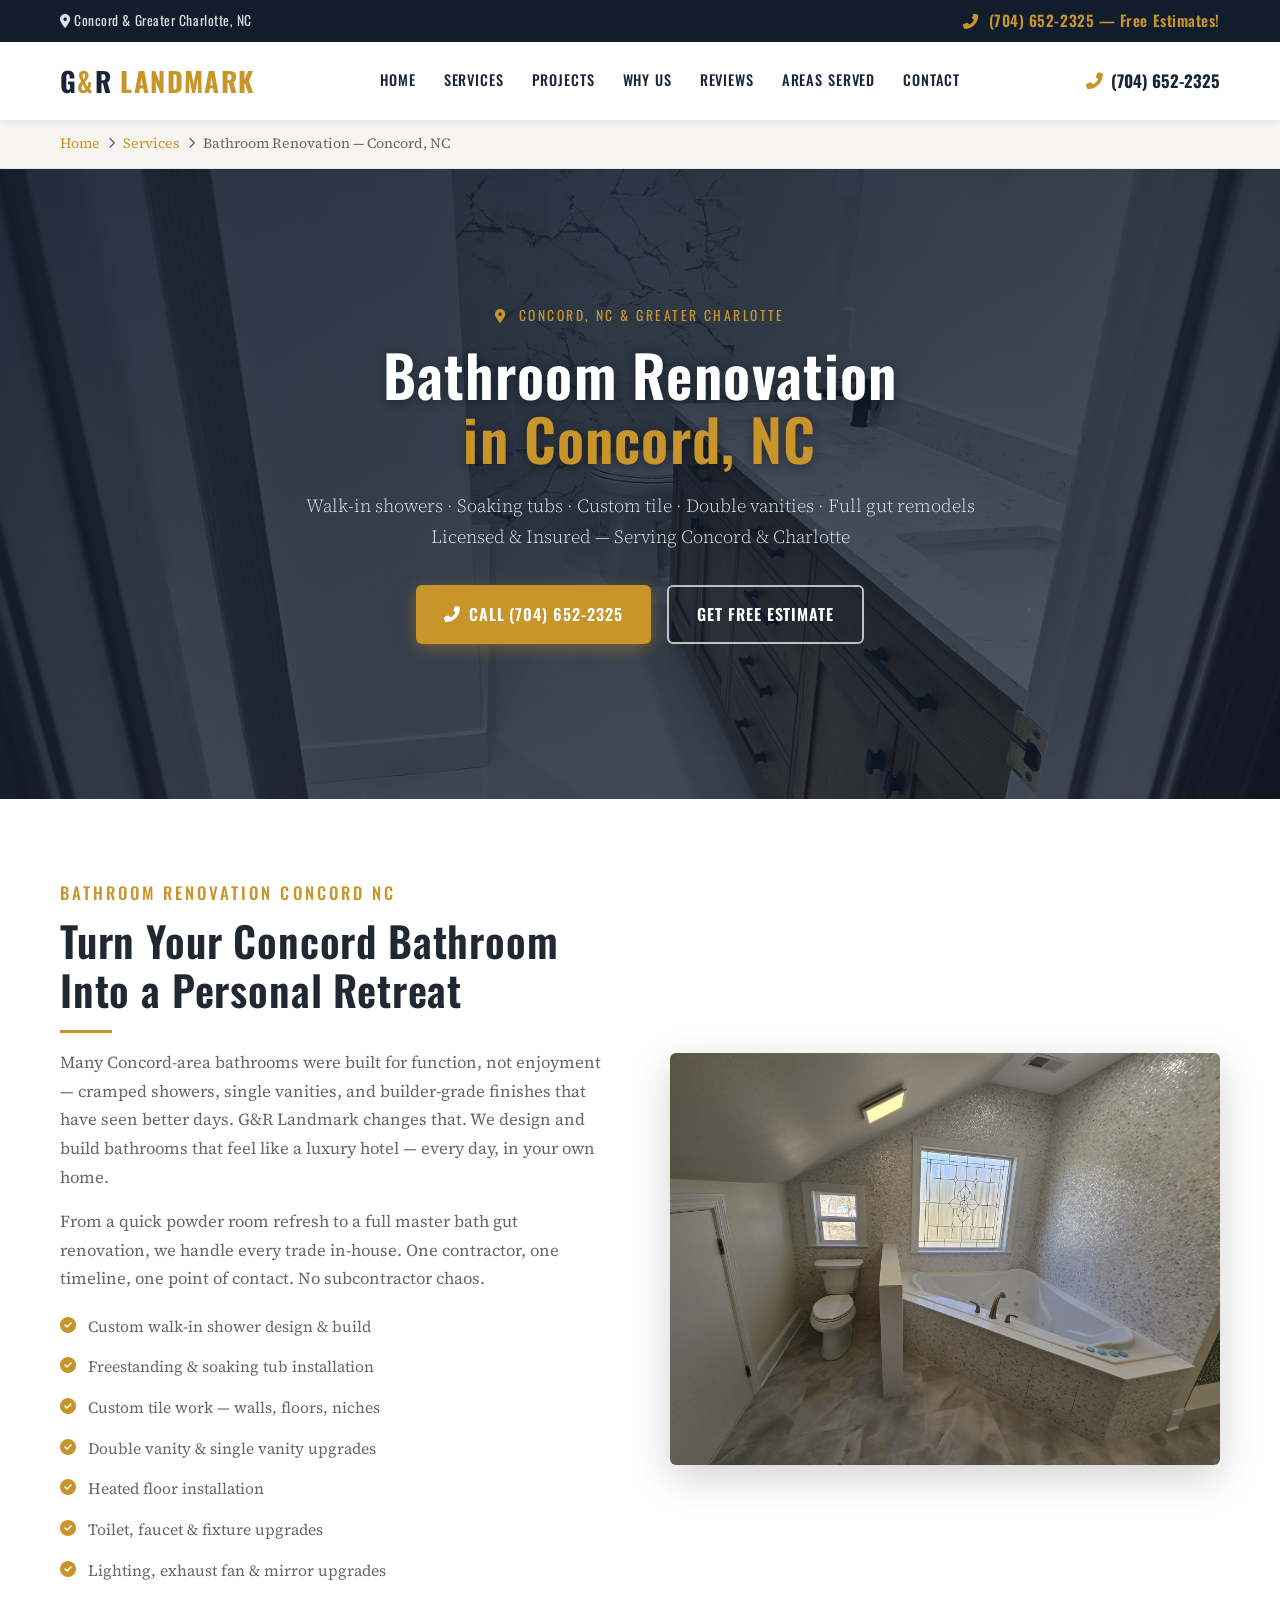
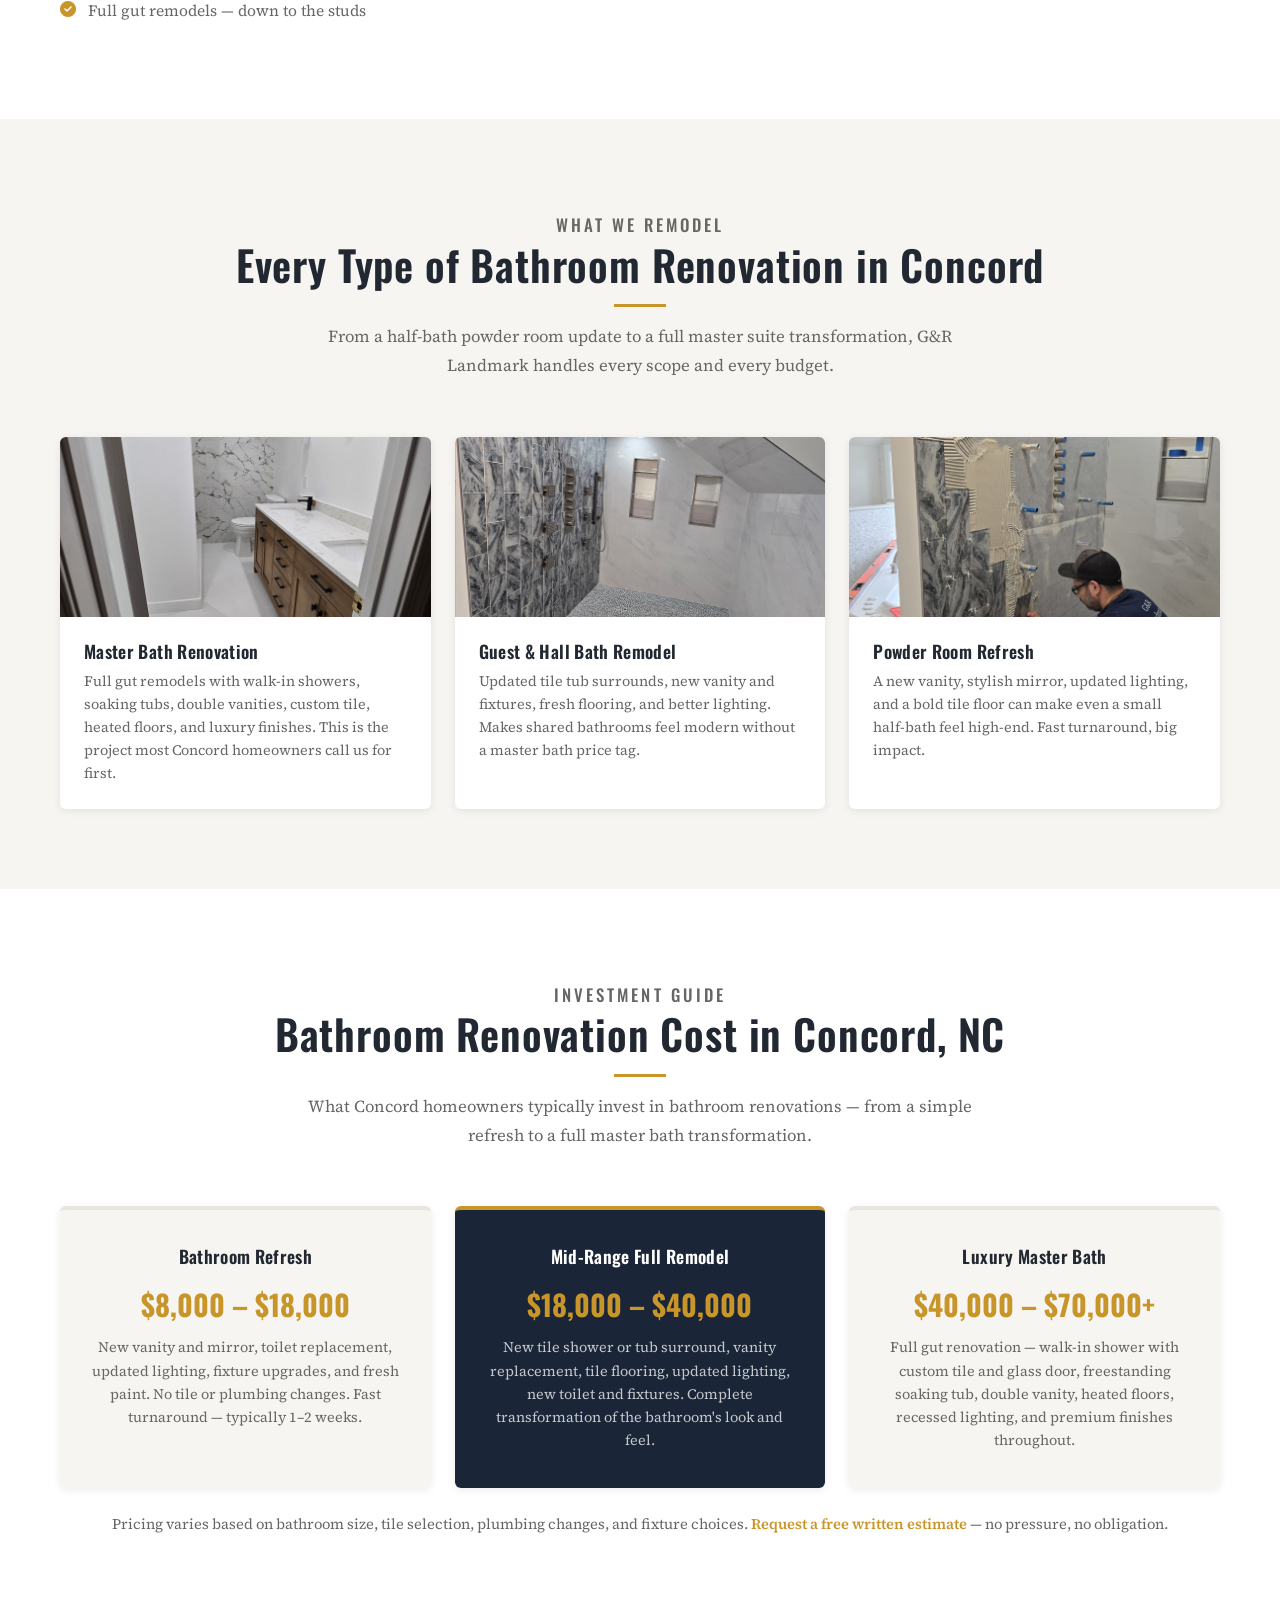
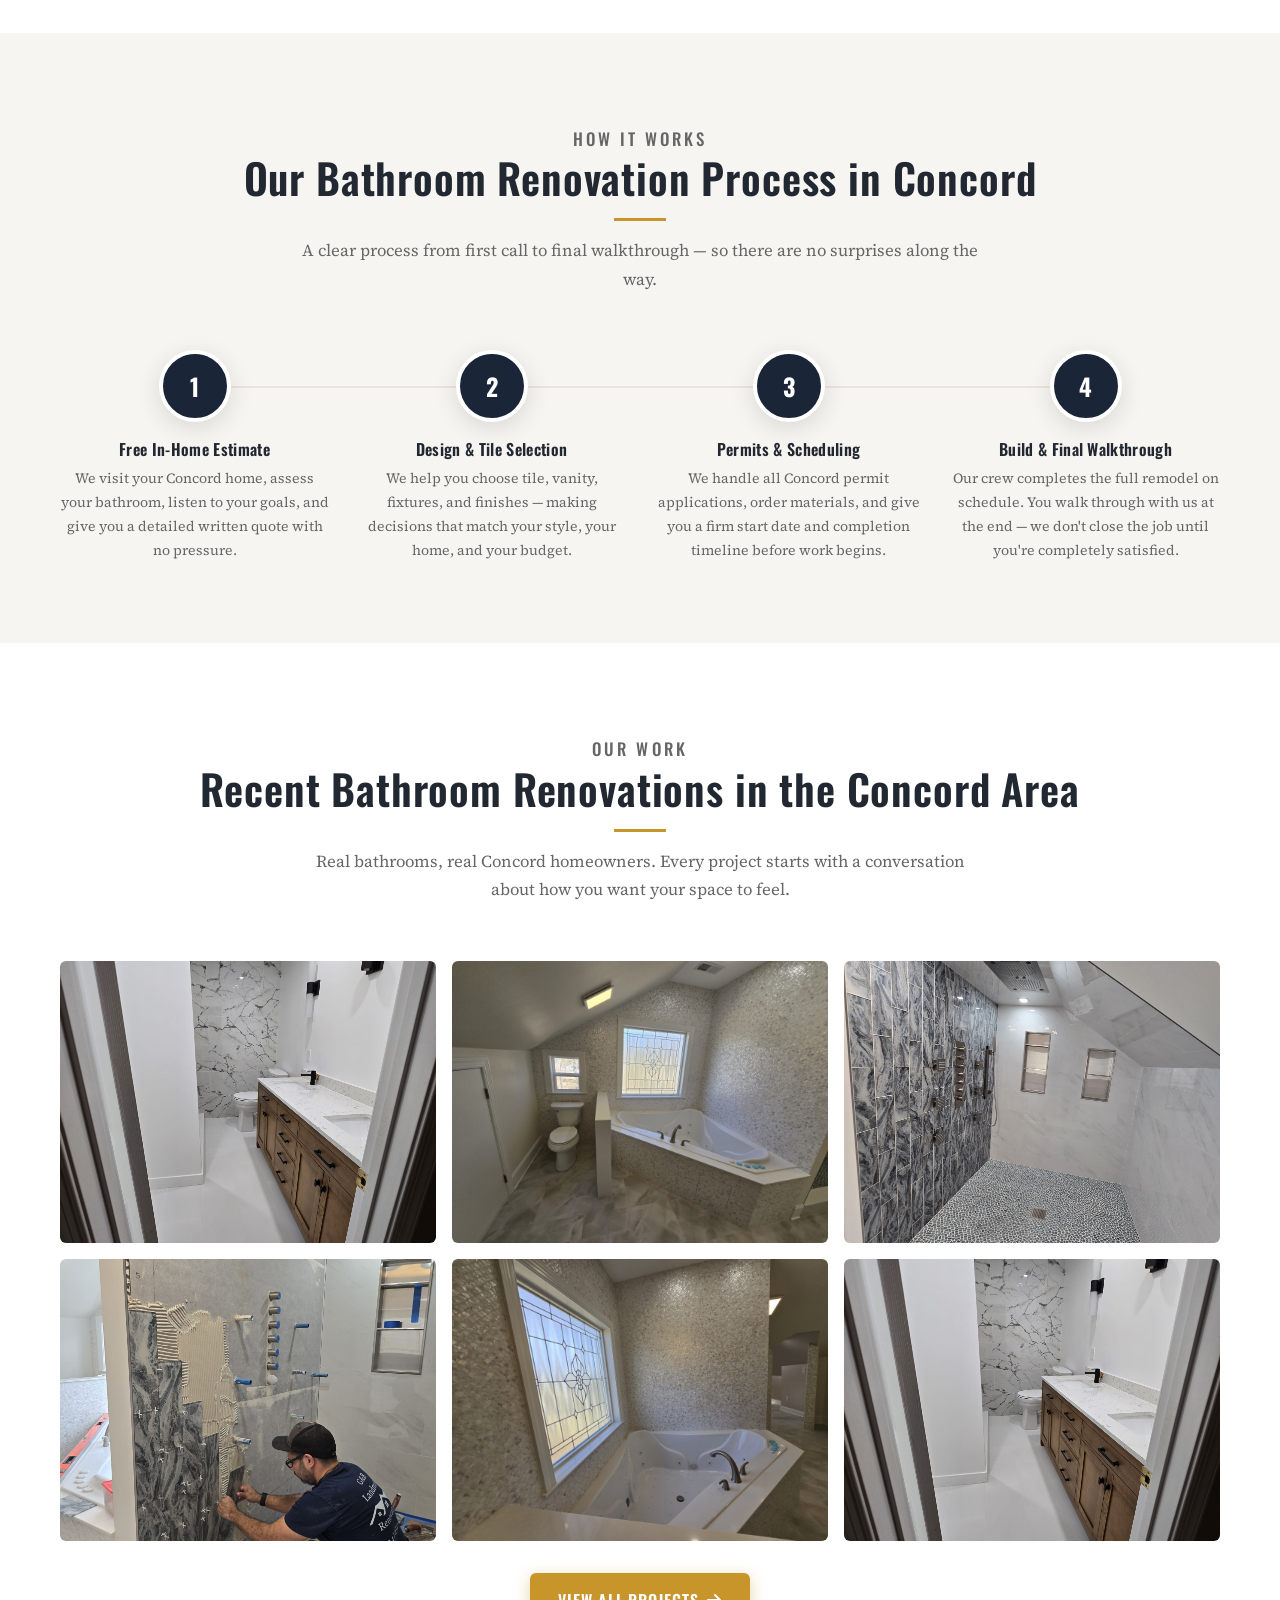
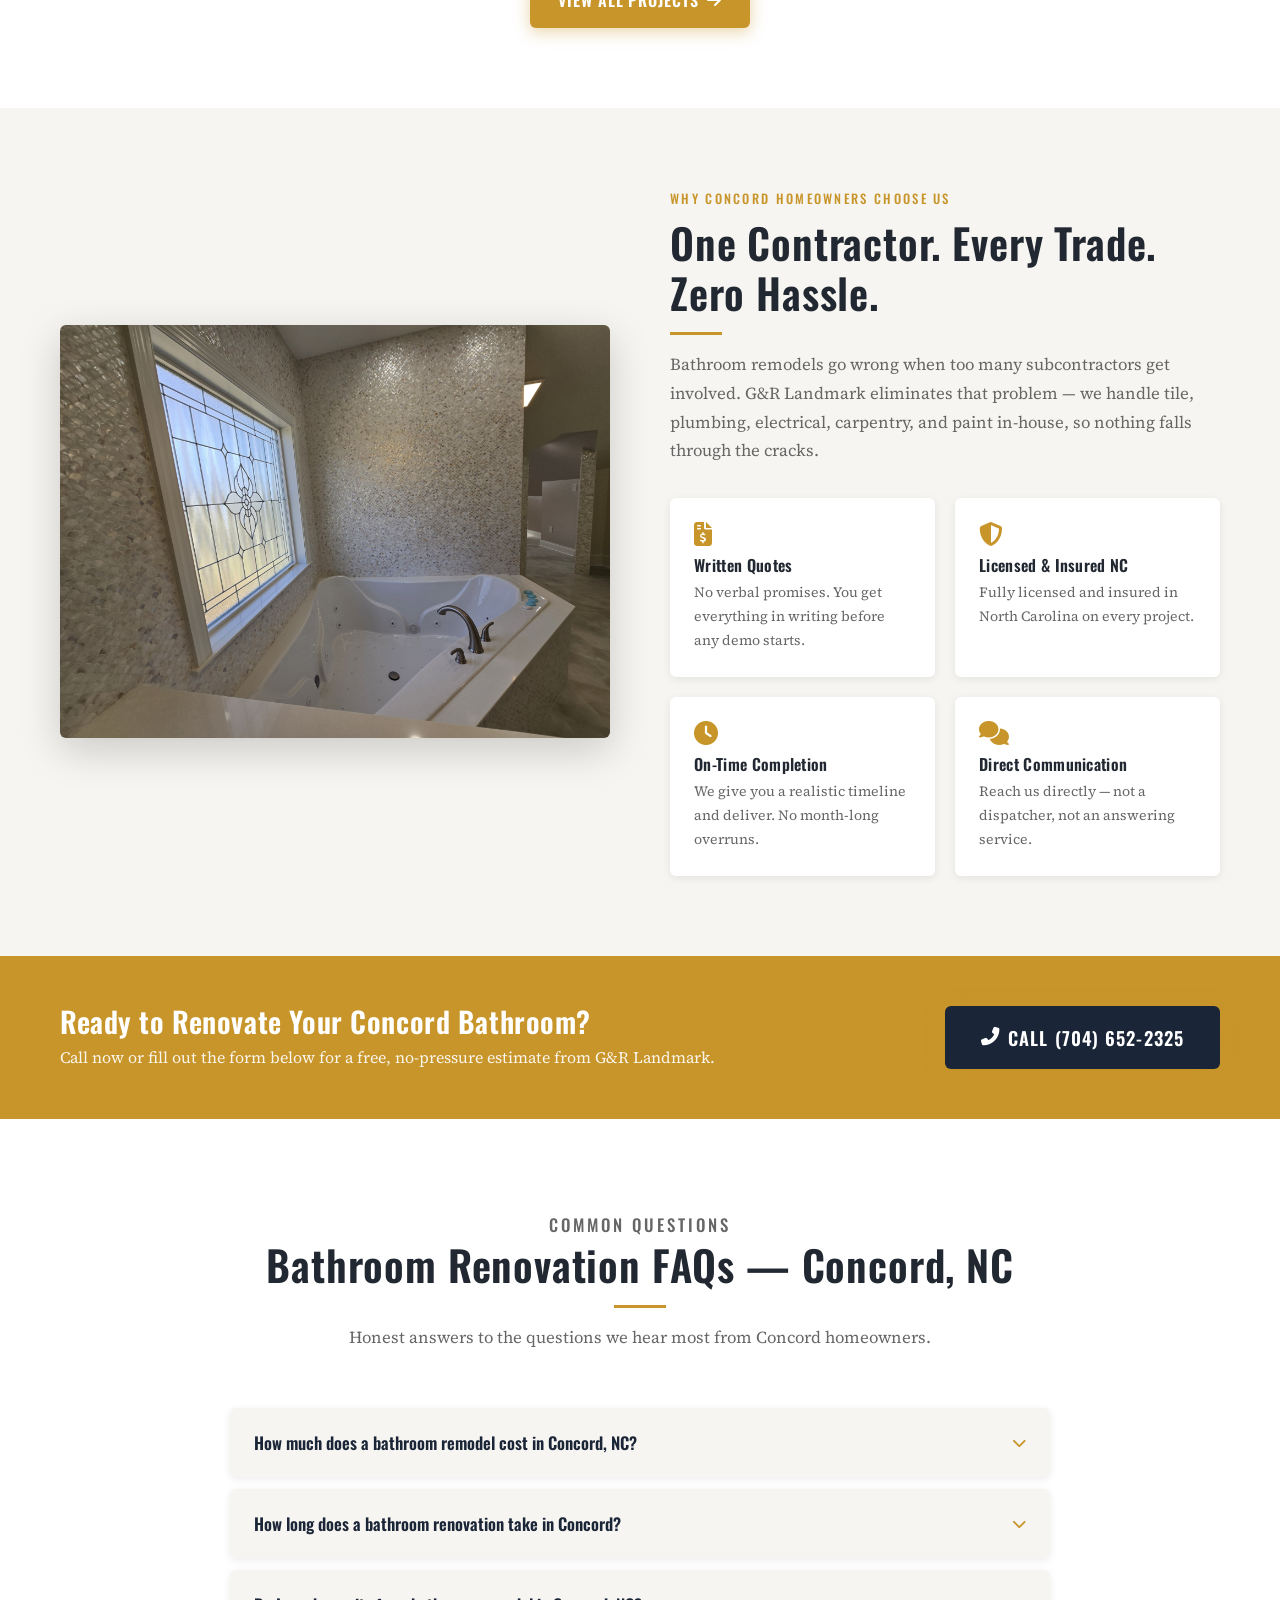
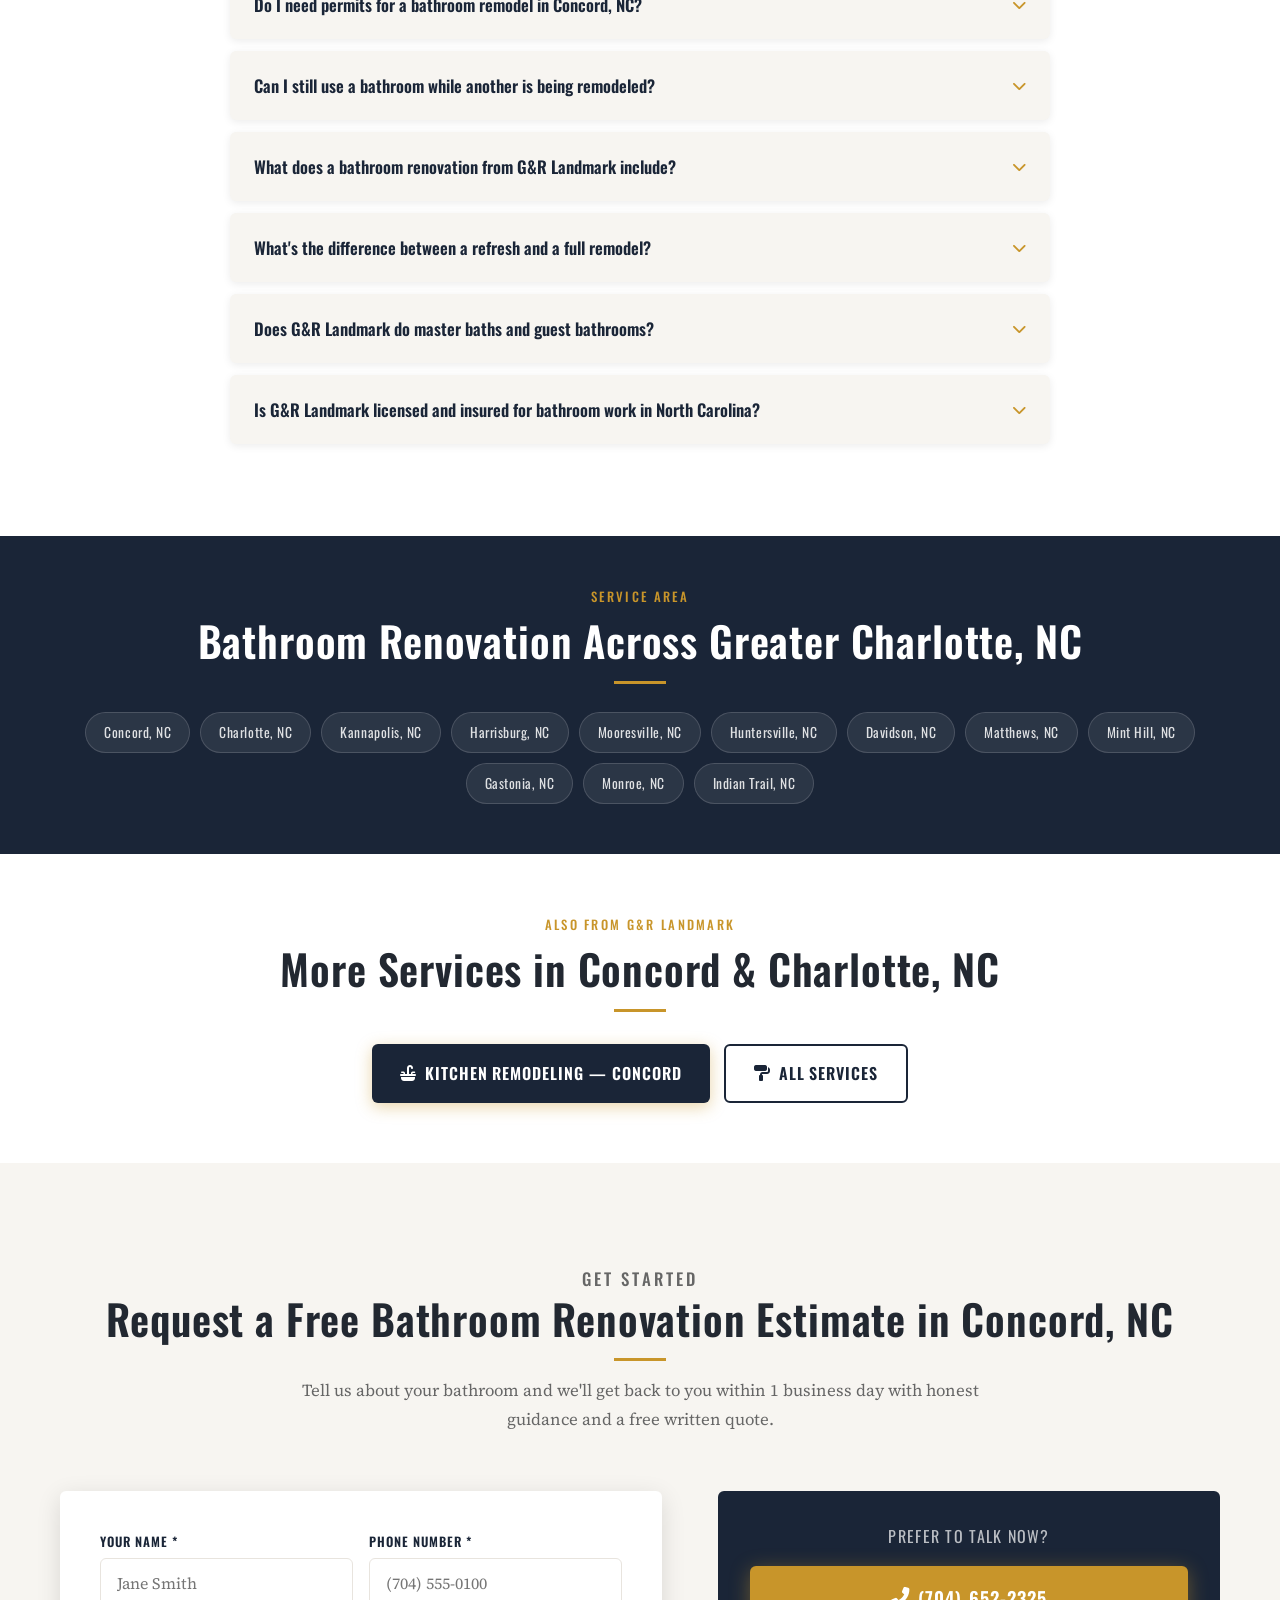
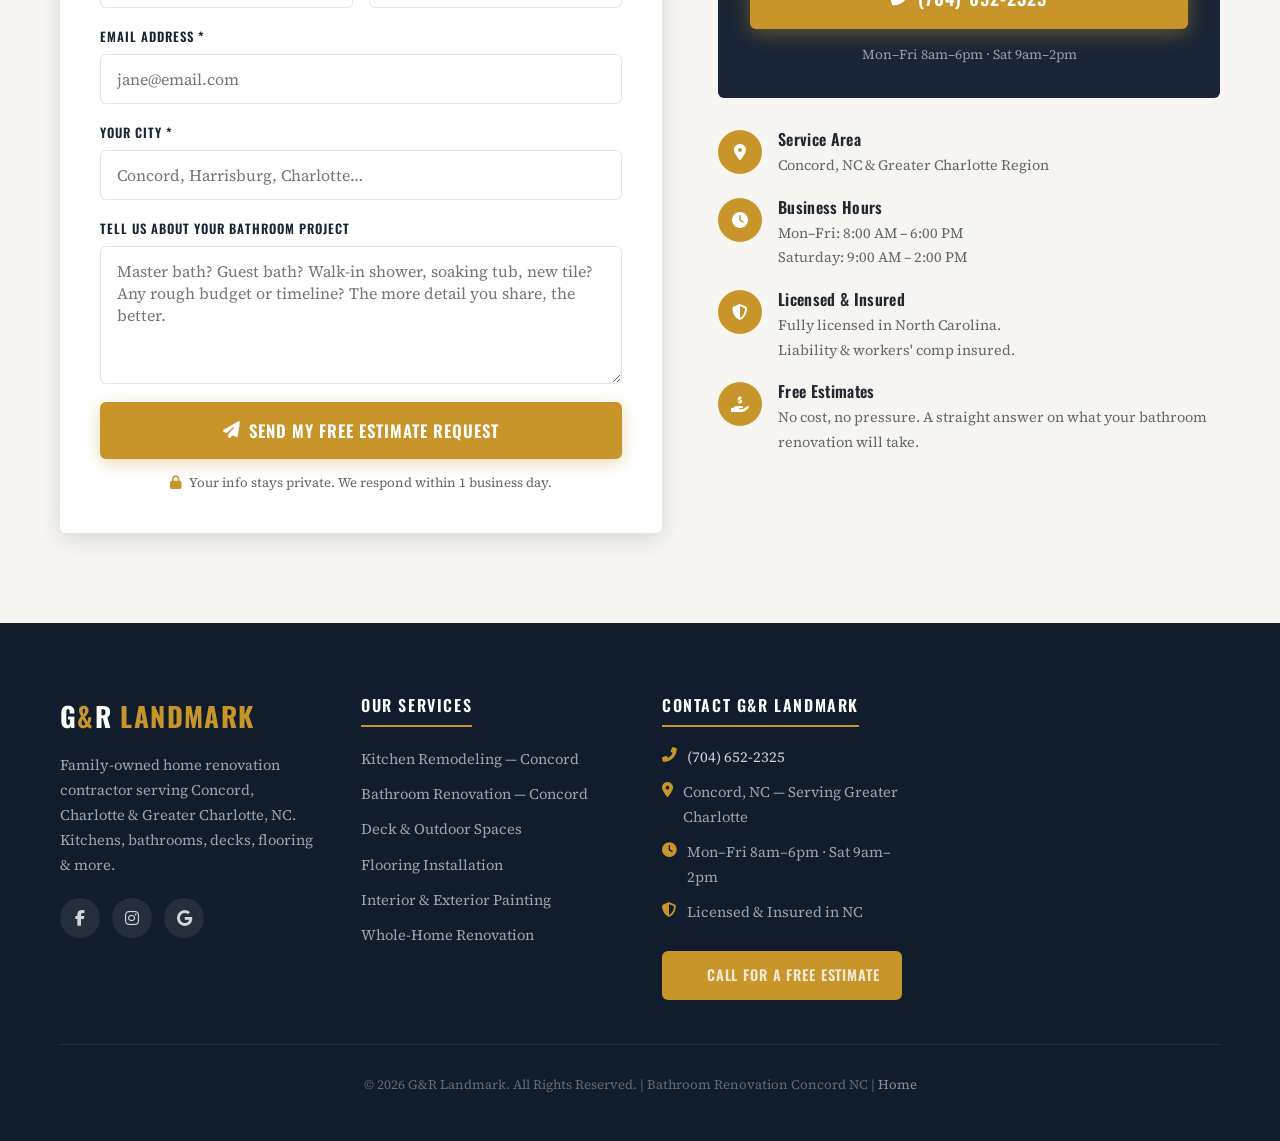
<file: bathroom-renovation-concord-nc.html>
<!DOCTYPE html>
<html lang="en">
<head>
    <meta charset="UTF-8">
    <meta name="viewport" content="width=device-width, initial-scale=1.0">

    <title>Bathroom Renovation Concord NC | Custom Bathrooms – G&R Landmark</title>
    <meta name="description" content="G&R Landmark specializes in bathroom renovation in Concord, NC. Walk-in showers, soaking tubs, custom tile, double vanities & full gut remodels. Licensed & insured. Free estimates — call (704) 652-2325.">
    <meta name="keywords" content="bathroom renovation Concord NC, bathroom remodel Concord NC, bathroom contractor Concord NC, walk-in shower Concord NC, custom tile bathroom Concord, vanity installation Concord NC, bathroom gut remodel Concord">
    <meta name="author" content="G&R Landmark">
    <meta name="robots" content="index, follow">
    <meta name="geo.region" content="US-NC">
    <meta name="geo.placename" content="Concord, NC">

    <meta property="og:title" content="Bathroom Renovation Concord NC | G&R Landmark">
    <meta property="og:description" content="Custom bathroom remodels in Concord, NC. Walk-in showers, tile, vanities & full gut remodels. Licensed & insured. Free estimates.">
    <meta property="og:type" content="website">
    <meta property="og:url" content="https://gr-landmark.com/bathroom-renovation-concord-nc">
    <link rel="canonical" href="https://gr-landmark.com/bathroom-renovation-concord-nc">

    <!-- FAQ + Local Business Structured Data -->
    <script type="application/ld+json">
    {
        "@context": "https://schema.org",
        "@type": "FAQPage",
        "mainEntity": [
            {
                "@type": "Question",
                "name": "How much does a bathroom remodel cost in Concord, NC?",
                "acceptedAnswer": {
                    "@type": "Answer",
                    "text": "Bathroom remodeling in Concord, NC typically ranges from $8,000–$18,000 for a minor refresh (new vanity, toilet, fixtures, paint), $18,000–$40,000 for a mid-range remodel (new tile shower, vanity, flooring, lighting), and $40,000–$70,000+ for a full master bath renovation with a walk-in shower, soaking tub, and custom tile work. G&R Landmark provides free, detailed written estimates."
                }
            },
            {
                "@type": "Question",
                "name": "How long does a bathroom renovation take in Concord, NC?",
                "acceptedAnswer": {
                    "@type": "Answer",
                    "text": "Most bathroom renovations in Concord take 2–4 weeks for a standard remodel and 4–7 weeks for a full master bath gut renovation. Timeline depends on the size of the bathroom, complexity of the tile work, and whether plumbing or layout changes are involved. G&R Landmark provides a firm schedule before work begins."
                }
            },
            {
                "@type": "Question",
                "name": "Do I need permits for a bathroom remodel in Concord, NC?",
                "acceptedAnswer": {
                    "@type": "Answer",
                    "text": "Permits are required in Concord for bathroom work that involves moving plumbing, adding electrical circuits, or structural changes. Cosmetic work like replacing a vanity or retiling a shower typically doesn't require permits. G&R Landmark handles all permit applications as part of our service."
                }
            },
            {
                "@type": "Question",
                "name": "Can I use another bathroom while one is being remodeled?",
                "acceptedAnswer": {
                    "@type": "Answer",
                    "text": "Yes. If you have more than one bathroom, we schedule work so another bathroom stays accessible throughout the renovation. For single-bathroom homes, we work efficiently to minimize the duration of downtime, and discuss scheduling options with you before starting."
                }
            },
            {
                "@type": "Question",
                "name": "What does a bathroom remodel from G&R Landmark include?",
                "acceptedAnswer": {
                    "@type": "Answer",
                    "text": "A full bathroom remodel from G&R Landmark can include tile shower or tub surround installation, custom walk-in shower build, soaking tub installation, vanity and mirror replacement, toilet upgrade, tile flooring, new lighting and exhaust fan, plumbing fixture upgrades, and fresh paint. We handle every trade — no subcontractor juggling required."
                }
            },
            {
                "@type": "Question",
                "name": "What's the difference between a bathroom refresh and a full remodel?",
                "acceptedAnswer": {
                    "@type": "Answer",
                    "text": "A bathroom refresh updates cosmetic elements — new vanity, toilet, fixtures, paint, and mirror — without touching tile or plumbing. A full remodel goes deeper: new tile, shower rebuild, flooring replacement, and often plumbing fixture relocation. G&R Landmark can do either, and we'll help you decide what makes sense for your home and budget during the free estimate."
                }
            },
            {
                "@type": "Question",
                "name": "Is G&R Landmark licensed and insured for bathroom work in North Carolina?",
                "acceptedAnswer": {
                    "@type": "Answer",
                    "text": "Yes. G&R Landmark is fully licensed and insured in North Carolina, carrying general liability and workers' compensation insurance on every bathroom renovation in Concord and the greater Charlotte area."
                }
            },
            {
                "@type": "Question",
                "name": "Does G&R Landmark do both master bathrooms and guest bathrooms?",
                "acceptedAnswer": {
                    "@type": "Answer",
                    "text": "Yes. We remodel master baths, guest baths, hall baths, and powder rooms. Whether it's a small half-bath update or a full master suite renovation with a walk-in shower and freestanding soaking tub, G&R Landmark handles projects of every size."
                }
            }
        ]
    }
    </script>
    <script type="application/ld+json">
    {
        "@context": "https://schema.org",
        "@type": "Service",
        "name": "Bathroom Renovation Concord NC",
        "provider": {
            "@type": "HomeAndConstructionBusiness",
            "name": "G&R Landmark",
            "telephone": "+17046522325",
            "url": "https://gr-landmark.com",
            "address": {
                "@type": "PostalAddress",
                "addressLocality": "Concord",
                "addressRegion": "NC",
                "addressCountry": "US"
            }
        },
        "areaServed": {"@type": "City", "name": "Concord", "addressRegion": "NC"},
        "description": "Custom bathroom renovation in Concord NC including walk-in showers, soaking tubs, custom tile, vanities, and full gut remodels.",
        "url": "https://gr-landmark.com/bathroom-renovation-concord-nc"
    }
    </script>

    <link rel="icon" type="image/x-icon" href="favicon.ico">
    <link rel="stylesheet" href="https://cdnjs.cloudflare.com/ajax/libs/font-awesome/6.4.0/css/all.min.css">
    <link href="https://fonts.googleapis.com/css2?family=Oswald:wght@400;500;600;700&family=Source+Serif+4:ital,wght@0,300;0,400;0,600;1,300&display=swap" rel="stylesheet">
    <link rel="stylesheet" href="style.css">

    <style>
        .page-hero {
            position: relative;
            min-height: 70vh;
            display: flex;
            align-items: center;
            justify-content: center;
            text-align: center;
            background: url('images/bathroom/1.jpeg') center/cover no-repeat;
            color: #fff;
            overflow: hidden;
        }
        .page-hero-overlay {
            position: absolute;
            inset: 0;
            background: linear-gradient(160deg, rgba(17,28,45,.87) 0%, rgba(17,28,45,.67) 100%);
        }
        .page-hero-content {
            position: relative;
            z-index: 2;
            max-width: 860px;
            padding: 80px 20px 60px;
            animation: fadeUp .9s ease both;
        }
        .page-hero-content .hero-eyebrow { color:var(--gold); font-family:'Oswald',sans-serif; font-size:.85rem; letter-spacing:.18em; text-transform:uppercase; margin-bottom:1rem; }
        .page-hero-content h1 { font-size:clamp(2.2rem,5vw,3.6rem); line-height:1.1; text-shadow:0 2px 12px rgba(0,0,0,.4); margin-bottom:1.25rem; }
        .page-hero-content h1 span { color:var(--gold); }
        .page-hero-content .hero-sub { font-size:clamp(1rem,2vw,1.15rem); color:rgba(255,255,255,.88); margin-bottom:2rem; font-weight:300; }
        .page-hero .hero-cta-group { display:flex; justify-content:center; gap:16px; flex-wrap:wrap; }

        .breadcrumb { background:var(--off-white); padding:12px 0; border-bottom:1px solid var(--warm-gray); font-size:.88rem; }
        .breadcrumb-inner { display:flex; align-items:center; gap:8px; color:var(--text-light); flex-wrap:wrap; }
        .breadcrumb-inner a { color:var(--gold); }
        .breadcrumb-inner a:hover { color:var(--gold-light); }
        .breadcrumb-inner i { font-size:.7rem; color:var(--text-light); }

        .intro-section { background:#fff; padding:80px 0; }
        .intro-grid { display:grid; grid-template-columns:1fr 1fr; gap:60px; align-items:center; }
        .intro-text .section-label { color:var(--gold); }
        .intro-text p { color:var(--text-light); font-size:1.05rem; }
        .intro-text ul { list-style:none; padding:0; margin:20px 0 0; }
        .intro-text ul li { display:flex; align-items:flex-start; gap:12px; margin-bottom:14px; font-size:.98rem; color:var(--text-light); }
        .intro-text ul li i { color:var(--gold); font-size:1rem; margin-top:3px; flex-shrink:0; }
        .intro-img { border-radius:var(--radius); overflow:hidden; box-shadow:var(--shadow-lg); aspect-ratio:4/3; }
        .intro-img img { width:100%; height:100%; object-fit:cover; }

        /* types section */
        .types-section { background:var(--off-white); padding:80px 0; }
        .types-grid { display:grid; grid-template-columns:repeat(3,1fr); gap:24px; margin-top:48px; }
        .type-card { background:#fff; border-radius:var(--radius); overflow:hidden; box-shadow:var(--shadow-sm); transition:var(--transition); }
        .type-card:hover { transform:translateY(-6px); box-shadow:var(--shadow-lg); }
        .type-card-img { height:180px; background-size:cover; background-position:center; }
        .type-card-body { padding:24px; }
        .type-card-body h3 { font-size:1.1rem; margin-bottom:8px; }
        .type-card-body p { font-size:.9rem; color:var(--text-light); margin:0; line-height:1.6; }

        .pricing-section { background:#fff; padding:80px 0; }
        .pricing-grid { display:grid; grid-template-columns:repeat(3,1fr); gap:24px; margin-top:48px; }
        .pricing-card { background:var(--off-white); border-radius:var(--radius); padding:36px 28px; box-shadow:var(--shadow-sm); border-top:4px solid var(--warm-gray); transition:var(--transition); text-align:center; }
        .pricing-card:hover { transform:translateY(-6px); box-shadow:var(--shadow-lg); border-top-color:var(--gold); }
        .pricing-card.featured { border-top-color:var(--gold); background:var(--navy); color:#fff; }
        .pricing-card.featured h3 { color:#fff; }
        .pricing-card.featured p { color:rgba(255,255,255,.75); }
        .pricing-card .price { font-family:'Oswald',sans-serif; font-size:1.8rem; font-weight:700; color:var(--gold); margin:12px 0 8px; }
        .pricing-card h3 { font-size:1.1rem; margin-bottom:8px; }
        .pricing-card p { font-size:.9rem; color:var(--text-light); margin:0; line-height:1.6; }
        .pricing-note { text-align:center; margin-top:24px; font-size:.92rem; color:var(--text-light); }
        .pricing-note a { color:var(--gold); font-weight:600; }

        .process-section { background:var(--off-white); padding:80px 0; }
        .process-steps { display:grid; grid-template-columns:repeat(4,1fr); gap:28px; margin-top:48px; position:relative; }
        .process-steps::before { content:''; position:absolute; top:36px; left:calc(12.5% + 14px); right:calc(12.5% + 14px); height:2px; background:var(--warm-gray); z-index:0; }
        .process-step { text-align:center; position:relative; z-index:1; }
        .step-number { width:72px; height:72px; border-radius:50%; background:var(--navy); color:#fff; font-family:'Oswald',sans-serif; font-size:1.5rem; font-weight:700; display:flex; align-items:center; justify-content:center; margin:0 auto 18px; border:4px solid #fff; box-shadow:var(--shadow-md); }
        .process-step h3 { font-size:1rem; margin-bottom:8px; }
        .process-step p { font-size:.88rem; color:var(--text-light); margin:0; }

        .gallery-strip-section { background:#fff; padding:80px 0; }
        .gallery-strip { display:grid; grid-template-columns:repeat(3,1fr); gap:16px; }
        .gallery-strip-item { border-radius:var(--radius); overflow:hidden; aspect-ratio:4/3; }
        .gallery-strip-item img { width:100%; height:100%; object-fit:cover; transition:transform .4s ease; }
        .gallery-strip-item:hover img { transform:scale(1.06); }
        .gallery-strip-cta { text-align:center; margin-top:32px; }

        .local-section { background:var(--off-white); padding:80px 0; }
        .local-grid { display:grid; grid-template-columns:1fr 1fr; gap:60px; align-items:center; }
        .local-features { display:grid; grid-template-columns:1fr 1fr; gap:20px; }
        .local-feature { background:#fff; border-radius:var(--radius); padding:24px; box-shadow:var(--shadow-sm); }
        .local-feature i { color:var(--gold); font-size:1.5rem; margin-bottom:10px; display:block; }
        .local-feature h4 { font-size:1rem; margin-bottom:6px; }
        .local-feature p { font-size:.88rem; color:var(--text-light); margin:0; }
        .local-img { border-radius:var(--radius); overflow:hidden; box-shadow:var(--shadow-lg); aspect-ratio:4/3; }
        .local-img img { width:100%; height:100%; object-fit:cover; }

        .faq-section { background:#fff; padding:80px 0; }
        .faq-list { max-width:820px; margin:48px auto 0; }
        .faq-item { background:var(--off-white); border-radius:var(--radius); margin-bottom:12px; box-shadow:var(--shadow-sm); overflow:hidden; }
        .faq-question { width:100%; text-align:left; padding:22px 24px; background:none; border:none; cursor:pointer; font-family:'Oswald',sans-serif; font-size:1.05rem; font-weight:600; color:var(--navy); display:flex; justify-content:space-between; align-items:center; gap:16px; transition:color .2s; }
        .faq-question:hover { color:var(--gold); }
        .faq-question i { color:var(--gold); transition:transform .3s ease; flex-shrink:0; font-size:.9rem; }
        .faq-question.open i { transform:rotate(180deg); }
        .faq-answer { max-height:0; overflow:hidden; transition:max-height .4s ease, padding .3s ease; }
        .faq-answer.open { max-height:400px; }
        .faq-answer p { padding:0 24px 22px; color:var(--text-light); font-size:.98rem; line-height:1.75; margin:0; }

        .service-cities { background:var(--navy); padding:50px 0; }
        .service-cities .section-label { color:var(--gold); }
        .service-cities h2 { color:#fff; }
        .service-cities h2::after { background:var(--gold); }
        .cities-list { display:flex; flex-wrap:wrap; gap:10px; justify-content:center; margin-top:28px; }
        .city-tag { background:rgba(255,255,255,.08); border:1px solid rgba(255,255,255,.15); color:rgba(255,255,255,.85); padding:8px 18px; border-radius:30px; font-family:'Oswald',sans-serif; font-size:.85rem; letter-spacing:.04em; }

        .page-contact { background:var(--off-white); }

        @media(max-width:900px) {
            .intro-grid,.local-grid { grid-template-columns:1fr; }
            .pricing-grid,.types-grid { grid-template-columns:1fr; }
            .process-steps { grid-template-columns:repeat(2,1fr); }
            .process-steps::before { display:none; }
            .gallery-strip { grid-template-columns:repeat(2,1fr); }
            .local-features { grid-template-columns:1fr; }
        }
        @media(max-width:600px) {
            .gallery-strip { grid-template-columns:1fr; }
            .process-steps { grid-template-columns:1fr; }
        }
    </style>
</head>
<body>

    <!-- TOP BAR -->
    <div class="top-bar">
        <div class="container top-bar-inner">
            <span><i class="fas fa-map-marker-alt"></i> Concord &amp; Greater Charlotte, NC</span>
            <a href="tel:+17046522325" class="top-bar-phone"><i class="fas fa-phone-alt"></i> (704) 652-2325 — Free Estimates!</a>
        </div>
    </div>

    <!-- HEADER -->
    <header id="header">
        <div class="container header-container">
            <a href="index.html" class="logo">G<span class="amp">&amp;</span>R <span>Landmark</span></a>
            <div class="mobile-toggle" id="mobileToggle" aria-label="Open navigation"><i class="fas fa-bars"></i></div>
            <nav aria-label="Main navigation">
                <ul class="nav-menu" id="navMenu">
                    <li><a href="index.html">Home</a></li>
                    <li><a href="index.html#services">Services</a></li>
                    <li><a href="index.html#gallery">Projects</a></li>
                    <li><a href="index.html#why-us">Why Us</a></li>
                    <li><a href="index.html#testimonials">Reviews</a></li>
                    <li><a href="index.html#service-area">Areas Served</a></li>
                    <li><a href="index.html#contact">Contact</a></li>
                </ul>
            </nav>
            <a href="tel:+17046522325" class="phone-header" aria-label="Call G&R Landmark">
                <i class="fas fa-phone-alt"></i><span>(704) 652-2325</span>
            </a>
        </div>
    </header>

    <!-- BREADCRUMB -->
    <div class="breadcrumb">
        <div class="container breadcrumb-inner">
            <a href="index.html">Home</a>
            <i class="fas fa-chevron-right"></i>
            <a href="index.html#services">Services</a>
            <i class="fas fa-chevron-right"></i>
            <span>Bathroom Renovation — Concord, NC</span>
        </div>
    </div>

    <!-- PAGE HERO -->
    <section class="page-hero" aria-label="Bathroom renovation Concord NC">
        <div class="page-hero-overlay"></div>
        <div class="page-hero-content container">
            <p class="hero-eyebrow"><i class="fas fa-map-marker-alt"></i> Concord, NC &amp; Greater Charlotte</p>
            <h1>Bathroom Renovation<br><span>in Concord, NC</span></h1>
            <p class="hero-sub">Walk-in showers · Soaking tubs · Custom tile · Double vanities · Full gut remodels<br>Licensed &amp; Insured — Serving Concord &amp; Charlotte</p>
            <div class="hero-cta-group">
                <a href="tel:+17046522325" class="btn btn-call"><i class="fas fa-phone-alt"></i> Call (704) 652-2325</a>
                <a href="#bath-estimate" class="btn btn-estimate">Get Free Estimate</a>
            </div>
        </div>
    </section>

    <!-- INTRO -->
    <section class="intro-section">
        <div class="container">
            <div class="intro-grid">
                <div class="intro-text">
                    <p class="section-label">Bathroom Renovation Concord NC</p>
                    <h2>Turn Your Concord Bathroom Into a Personal Retreat</h2>
                    <p>Many Concord-area bathrooms were built for function, not enjoyment — cramped showers, single vanities, and builder-grade finishes that have seen better days. G&amp;R Landmark changes that. We design and build bathrooms that feel like a luxury hotel — every day, in your own home.</p>
                    <p>From a quick powder room refresh to a full master bath gut renovation, we handle every trade in-house. One contractor, one timeline, one point of contact. No subcontractor chaos.</p>
                    <ul>
                        <li><i class="fas fa-check-circle"></i> Custom walk-in shower design &amp; build</li>
                        <li><i class="fas fa-check-circle"></i> Freestanding &amp; soaking tub installation</li>
                        <li><i class="fas fa-check-circle"></i> Custom tile work — walls, floors, niches</li>
                        <li><i class="fas fa-check-circle"></i> Double vanity &amp; single vanity upgrades</li>
                        <li><i class="fas fa-check-circle"></i> Heated floor installation</li>
                        <li><i class="fas fa-check-circle"></i> Toilet, faucet &amp; fixture upgrades</li>
                        <li><i class="fas fa-check-circle"></i> Lighting, exhaust fan &amp; mirror upgrades</li>
                        <li><i class="fas fa-check-circle"></i> Full gut remodels — down to the studs</li>
                    </ul>
                </div>
                <div class="intro-img">
                    <img src="images/bathroom/2.jpeg" alt="Bathroom renovation in Concord NC by G&R Landmark — double vanity and soaking tub" loading="lazy">
                </div>
            </div>
        </div>
    </section>

    <!-- BATHROOM TYPES -->
    <section class="types-section">
        <div class="container">
            <div class="section-header text-center">
                <p class="section-label">What We Remodel</p>
                <h2>Every Type of Bathroom Renovation in Concord</h2>
                <p>From a half-bath powder room update to a full master suite transformation, G&amp;R Landmark handles every scope and every budget.</p>
            </div>
            <div class="types-grid">
                <div class="type-card">
                    <div class="type-card-img" style="background-image:url('images/bathroom/1.jpeg')"></div>
                    <div class="type-card-body">
                        <h3>Master Bath Renovation</h3>
                        <p>Full gut remodels with walk-in showers, soaking tubs, double vanities, custom tile, heated floors, and luxury finishes. This is the project most Concord homeowners call us for first.</p>
                    </div>
                </div>
                <div class="type-card">
                    <div class="type-card-img" style="background-image:url('images/bathroom/3.jpeg')"></div>
                    <div class="type-card-body">
                        <h3>Guest &amp; Hall Bath Remodel</h3>
                        <p>Updated tile tub surrounds, new vanity and fixtures, fresh flooring, and better lighting. Makes shared bathrooms feel modern without a master bath price tag.</p>
                    </div>
                </div>
                <div class="type-card">
                    <div class="type-card-img" style="background-image:url('images/bathroom/4.jpeg')"></div>
                    <div class="type-card-body">
                        <h3>Powder Room Refresh</h3>
                        <p>A new vanity, stylish mirror, updated lighting, and a bold tile floor can make even a small half-bath feel high-end. Fast turnaround, big impact.</p>
                    </div>
                </div>
            </div>
        </div>
    </section>

    <!-- PRICING -->
    <section class="pricing-section" id="bath-pricing">
        <div class="container">
            <div class="section-header text-center">
                <p class="section-label">Investment Guide</p>
                <h2>Bathroom Renovation Cost in Concord, NC</h2>
                <p>What Concord homeowners typically invest in bathroom renovations — from a simple refresh to a full master bath transformation.</p>
            </div>
            <div class="pricing-grid">
                <div class="pricing-card">
                    <h3>Bathroom Refresh</h3>
                    <div class="price">$8,000 – $18,000</div>
                    <p>New vanity and mirror, toilet replacement, updated lighting, fixture upgrades, and fresh paint. No tile or plumbing changes. Fast turnaround — typically 1–2 weeks.</p>
                </div>
                <div class="pricing-card featured">
                    <h3>Mid-Range Full Remodel</h3>
                    <div class="price">$18,000 – $40,000</div>
                    <p>New tile shower or tub surround, vanity replacement, tile flooring, updated lighting, new toilet and fixtures. Complete transformation of the bathroom's look and feel.</p>
                </div>
                <div class="pricing-card">
                    <h3>Luxury Master Bath</h3>
                    <div class="price">$40,000 – $70,000+</div>
                    <p>Full gut renovation — walk-in shower with custom tile and glass door, freestanding soaking tub, double vanity, heated floors, recessed lighting, and premium finishes throughout.</p>
                </div>
            </div>
            <p class="pricing-note">Pricing varies based on bathroom size, tile selection, plumbing changes, and fixture choices. <a href="#bath-estimate">Request a free written estimate</a> — no pressure, no obligation.</p>
        </div>
    </section>

    <!-- PROCESS -->
    <section class="process-section">
        <div class="container">
            <div class="section-header text-center">
                <p class="section-label">How It Works</p>
                <h2>Our Bathroom Renovation Process in Concord</h2>
                <p>A clear process from first call to final walkthrough — so there are no surprises along the way.</p>
            </div>
            <div class="process-steps">
                <div class="process-step">
                    <div class="step-number">1</div>
                    <h3>Free In-Home Estimate</h3>
                    <p>We visit your Concord home, assess your bathroom, listen to your goals, and give you a detailed written quote with no pressure.</p>
                </div>
                <div class="process-step">
                    <div class="step-number">2</div>
                    <h3>Design &amp; Tile Selection</h3>
                    <p>We help you choose tile, vanity, fixtures, and finishes — making decisions that match your style, your home, and your budget.</p>
                </div>
                <div class="process-step">
                    <div class="step-number">3</div>
                    <h3>Permits &amp; Scheduling</h3>
                    <p>We handle all Concord permit applications, order materials, and give you a firm start date and completion timeline before work begins.</p>
                </div>
                <div class="process-step">
                    <div class="step-number">4</div>
                    <h3>Build &amp; Final Walkthrough</h3>
                    <p>Our crew completes the full remodel on schedule. You walk through with us at the end — we don't close the job until you're completely satisfied.</p>
                </div>
            </div>
        </div>
    </section>

    <!-- GALLERY STRIP -->
    <section class="gallery-strip-section">
        <div class="container">
            <div class="section-header text-center">
                <p class="section-label">Our Work</p>
                <h2>Recent Bathroom Renovations in the Concord Area</h2>
                <p>Real bathrooms, real Concord homeowners. Every project starts with a conversation about how you want your space to feel.</p>
            </div>
            <div class="gallery-strip">
                <div class="gallery-strip-item"><img src="images/bathroom/1.jpeg" alt="Spa-style bathroom renovation Concord NC — walk-in shower with custom tile by G&R Landmark" loading="lazy"></div>
                <div class="gallery-strip-item"><img src="images/bathroom/2.jpeg" alt="Master bath suite renovation Kannapolis NC — double vanity and soaking tub by G&R Landmark" loading="lazy"></div>
                <div class="gallery-strip-item"><img src="images/bathroom/3.jpeg" alt="Bathroom remodel Concord NC by G&R Landmark — custom tile and vanity" loading="lazy"></div>
                <div class="gallery-strip-item"><img src="images/bathroom/4.jpeg" alt="Walk-in shower installation Concord NC by G&R Landmark" loading="lazy"></div>
                <div class="gallery-strip-item"><img src="images/bathroom/5.jpeg" alt="Bathroom gut remodel Concord NC by G&R Landmark" loading="lazy"></div>
                <div class="gallery-strip-item"><img src="images/bathroom/1.jpeg" alt="Full bathroom renovation Charlotte NC by G&R Landmark" loading="lazy"></div>
            </div>
            <div class="gallery-strip-cta">
                <a href="index.html#gallery" class="btn btn-call">View All Projects <i class="fas fa-arrow-right"></i></a>
            </div>
        </div>
    </section>

    <!-- WHY US LOCAL -->
    <section class="local-section">
        <div class="container">
            <div class="local-grid">
                <div class="local-img">
                    <img src="images/bathroom/5.jpeg" alt="G&R Landmark bathroom renovation team in Concord NC" loading="lazy">
                </div>
                <div>
                    <p class="section-label">Why Concord Homeowners Choose Us</p>
                    <h2>One Contractor. Every Trade. Zero Hassle.</h2>
                    <p style="color:var(--text-light);font-size:1.05rem;margin-bottom:32px;">Bathroom remodels go wrong when too many subcontractors get involved. G&amp;R Landmark eliminates that problem — we handle tile, plumbing, electrical, carpentry, and paint in-house, so nothing falls through the cracks.</p>
                    <div class="local-features">
                        <div class="local-feature">
                            <i class="fas fa-file-invoice-dollar"></i>
                            <h4>Written Quotes</h4>
                            <p>No verbal promises. You get everything in writing before any demo starts.</p>
                        </div>
                        <div class="local-feature">
                            <i class="fas fa-shield-alt"></i>
                            <h4>Licensed &amp; Insured NC</h4>
                            <p>Fully licensed and insured in North Carolina on every project.</p>
                        </div>
                        <div class="local-feature">
                            <i class="fas fa-clock"></i>
                            <h4>On-Time Completion</h4>
                            <p>We give you a realistic timeline and deliver. No month-long overruns.</p>
                        </div>
                        <div class="local-feature">
                            <i class="fas fa-comments"></i>
                            <h4>Direct Communication</h4>
                            <p>Reach us directly — not a dispatcher, not an answering service.</p>
                        </div>
                    </div>
                </div>
            </div>
        </div>
    </section>

    <!-- CTA BAND -->
    <div class="cta-band">
        <div class="container cta-band-inner">
            <div>
                <h3>Ready to Renovate Your Concord Bathroom?</h3>
                <p>Call now or fill out the form below for a free, no-pressure estimate from G&amp;R Landmark.</p>
            </div>
            <a href="tel:+17046522325" class="btn btn-call-lg"><i class="fas fa-phone-alt"></i> Call (704) 652-2325</a>
        </div>
    </div>

    <!-- FAQ -->
    <section class="faq-section" id="bath-faq">
        <div class="container">
            <div class="section-header text-center">
                <p class="section-label">Common Questions</p>
                <h2>Bathroom Renovation FAQs — Concord, NC</h2>
                <p>Honest answers to the questions we hear most from Concord homeowners.</p>
            </div>
            <div class="faq-list">
                <div class="faq-item">
                    <button class="faq-question" aria-expanded="false">How much does a bathroom remodel cost in Concord, NC? <i class="fas fa-chevron-down"></i></button>
                    <div class="faq-answer"><p>Bathroom remodeling in Concord typically ranges from $8,000–$18,000 for a minor refresh (vanity, fixtures, paint), $18,000–$40,000 for a mid-range full remodel (new tile shower, flooring, vanity, lighting), and $40,000–$70,000+ for a luxury master bath renovation. Final cost depends on bathroom size, tile selection, and scope. G&amp;R Landmark provides free, detailed written estimates.</p></div>
                </div>
                <div class="faq-item">
                    <button class="faq-question" aria-expanded="false">How long does a bathroom renovation take in Concord? <i class="fas fa-chevron-down"></i></button>
                    <div class="faq-answer"><p>A standard bathroom remodel in Concord typically takes 2–4 weeks. A full master bath gut renovation takes 4–7 weeks, depending on tile complexity, custom shower builds, and whether plumbing is being relocated. We give you a clear start date and completion date before any work begins — and we stick to it.</p></div>
                </div>
                <div class="faq-item">
                    <button class="faq-question" aria-expanded="false">Do I need permits for a bathroom remodel in Concord, NC? <i class="fas fa-chevron-down"></i></button>
                    <div class="faq-answer"><p>Permits are required in Concord for bathroom work involving plumbing changes, electrical upgrades, or structural modifications. Cosmetic work like replacing a vanity or retiling (without moving plumbing) typically doesn't require permits. G&amp;R Landmark handles all permit applications — you don't need to navigate the city yourself.</p></div>
                </div>
                <div class="faq-item">
                    <button class="faq-question" aria-expanded="false">Can I still use a bathroom while another is being remodeled? <i class="fas fa-chevron-down"></i></button>
                    <div class="faq-answer"><p>Yes. If your home has more than one bathroom, we schedule the work so at least one bathroom stays accessible throughout the project. For single-bathroom homes, we discuss options with you — including fast-track scheduling to minimize downtime — before we start any demolition.</p></div>
                </div>
                <div class="faq-item">
                    <button class="faq-question" aria-expanded="false">What does a bathroom renovation from G&amp;R Landmark include? <i class="fas fa-chevron-down"></i></button>
                    <div class="faq-answer"><p>A full G&amp;R Landmark bathroom renovation can include custom tile shower or tub surround, walk-in shower build, soaking tub installation, vanity replacement, tile flooring, new lighting and exhaust fan, toilet upgrade, faucet and fixture replacement, heated floors, and fresh paint. We handle every trade in-house — no juggling multiple contractors.</p></div>
                </div>
                <div class="faq-item">
                    <button class="faq-question" aria-expanded="false">What's the difference between a refresh and a full remodel? <i class="fas fa-chevron-down"></i></button>
                    <div class="faq-answer"><p>A refresh updates cosmetic elements — new vanity, toilet, fixtures, mirror, and paint — without touching tile or plumbing. A full remodel rebuilds the bathroom from a certain point: new tile, shower rebuild, new flooring, and often updated plumbing. During your free estimate, we'll help you decide what level of work makes sense for your budget and goals.</p></div>
                </div>
                <div class="faq-item">
                    <button class="faq-question" aria-expanded="false">Does G&amp;R Landmark do master baths and guest bathrooms? <i class="fas fa-chevron-down"></i></button>
                    <div class="faq-answer"><p>Yes. We remodel master baths, guest baths, hall baths, and powder rooms. Whether it's a small half-bath update or a full master suite renovation with a walk-in shower and freestanding tub, we handle every scope and size in Concord and across the Charlotte area.</p></div>
                </div>
                <div class="faq-item">
                    <button class="faq-question" aria-expanded="false">Is G&amp;R Landmark licensed and insured for bathroom work in North Carolina? <i class="fas fa-chevron-down"></i></button>
                    <div class="faq-answer"><p>Yes. G&amp;R Landmark is fully licensed and insured in North Carolina, carrying general liability and workers' compensation insurance on every bathroom renovation in Concord and the greater Charlotte metro area. We're happy to provide proof of insurance on request.</p></div>
                </div>
            </div>
        </div>
    </section>

    <!-- SERVICE CITIES -->
    <section class="service-cities">
        <div class="container text-center">
            <p class="section-label">Service Area</p>
            <h2>Bathroom Renovation Across Greater Charlotte, NC</h2>
            <div class="cities-list">
                <span class="city-tag">Concord, NC</span>
                <span class="city-tag">Charlotte, NC</span>
                <span class="city-tag">Kannapolis, NC</span>
                <span class="city-tag">Harrisburg, NC</span>
                <span class="city-tag">Mooresville, NC</span>
                <span class="city-tag">Huntersville, NC</span>
                <span class="city-tag">Davidson, NC</span>
                <span class="city-tag">Matthews, NC</span>
                <span class="city-tag">Mint Hill, NC</span>
                <span class="city-tag">Gastonia, NC</span>
                <span class="city-tag">Monroe, NC</span>
                <span class="city-tag">Indian Trail, NC</span>
            </div>
        </div>
    </section>

    <!-- INTERNAL LINKS -->
    <section class="section" style="background:#fff;padding:60px 0;">
        <div class="container text-center">
            <p class="section-label">Also From G&amp;R Landmark</p>
            <h2>More Services in Concord &amp; Charlotte, NC</h2>
            <div style="display:flex;flex-wrap:wrap;gap:14px;justify-content:center;margin-top:32px;">
                <a href="kitchen-remodeling-concord-nc.html" class="btn btn-call" style="background:var(--navy);"><i class="fas fa-sink"></i> Kitchen Remodeling — Concord</a>
                <a href="index.html#services" class="btn btn-estimate" style="color:var(--navy);border-color:var(--navy);"><i class="fas fa-paint-roller"></i> All Services</a>
            </div>
        </div>
    </section>

    <!-- CONTACT FORM -->
    <section class="section contact-section page-contact" id="bath-estimate">
        <div class="container">
            <div class="section-header text-center">
                <p class="section-label">Get Started</p>
                <h2>Request a Free Bathroom Renovation Estimate in Concord, NC</h2>
                <p>Tell us about your bathroom and we'll get back to you within 1 business day with honest guidance and a free written quote.</p>
            </div>
            <div class="contact-container">
                <div class="contact-form-wrap">
                    <form id="bathEstimateForm" novalidate>
                        <div class="form-row">
                            <div class="form-group">
                                <label for="b-name">Your Name *</label>
                                <input type="text" id="b-name" name="name" placeholder="Jane Smith" required autocomplete="name">
                            </div>
                            <div class="form-group">
                                <label for="b-phone">Phone Number *</label>
                                <input type="tel" id="b-phone" name="phone" placeholder="(704) 555-0100" required autocomplete="tel">
                            </div>
                        </div>
                        <div class="form-group">
                            <label for="b-email">Email Address *</label>
                            <input type="email" id="b-email" name="email" placeholder="jane@email.com" required autocomplete="email">
                        </div>
                        <div class="form-group">
                            <label for="b-city">Your City *</label>
                            <input type="text" id="b-city" name="city" placeholder="Concord, Harrisburg, Charlotte…" required>
                        </div>
                        <div class="form-group">
                            <label for="b-message">Tell Us About Your Bathroom Project</label>
                            <textarea id="b-message" name="message" placeholder="Master bath? Guest bath? Walk-in shower, soaking tub, new tile? Any rough budget or timeline? The more detail you share, the better." rows="5"></textarea>
                        </div>
                        <button type="submit" class="btn btn-submit">
                            <i class="fas fa-paper-plane"></i> Send My Free Estimate Request
                        </button>
                        <p class="form-note"><i class="fas fa-lock"></i> Your info stays private. We respond within 1 business day.</p>
                    </form>
                </div>
                <div class="contact-info-wrap">
                    <div class="contact-cta-box">
                        <p class="prefer-call">Prefer to talk now?</p>
                        <a href="tel:+17046522325" class="btn btn-call-lg"><i class="fas fa-phone-alt"></i> (704) 652-2325</a>
                        <p class="call-hours">Mon–Fri 8am–6pm · Sat 9am–2pm</p>
                    </div>
                    <div class="contact-details-list">
                        <div class="contact-item">
                            <div class="contact-icon"><i class="fas fa-map-marker-alt"></i></div>
                            <div><h3>Service Area</h3><p>Concord, NC &amp; Greater Charlotte Region</p></div>
                        </div>
                        <div class="contact-item">
                            <div class="contact-icon"><i class="fas fa-clock"></i></div>
                            <div><h3>Business Hours</h3><p>Mon–Fri: 8:00 AM – 6:00 PM<br>Saturday: 9:00 AM – 2:00 PM</p></div>
                        </div>
                        <div class="contact-item">
                            <div class="contact-icon"><i class="fas fa-shield-alt"></i></div>
                            <div><h3>Licensed &amp; Insured</h3><p>Fully licensed in North Carolina.<br>Liability &amp; workers' comp insured.</p></div>
                        </div>
                        <div class="contact-item">
                            <div class="contact-icon"><i class="fas fa-hand-holding-usd"></i></div>
                            <div><h3>Free Estimates</h3><p>No cost, no pressure. A straight answer on what your bathroom renovation will take.</p></div>
                        </div>
                    </div>
                </div>
            </div>
        </div>
    </section>

    <!-- FOOTER -->
    <footer>
        <div class="container">
            <div class="footer-container">
                <div class="footer-about">
                    <div class="footer-logo">G<span class="amp">&amp;</span>R <span>Landmark</span></div>
                    <p>Family-owned home renovation contractor serving Concord, Charlotte &amp; Greater Charlotte, NC. Kitchens, bathrooms, decks, flooring &amp; more.</p>
                    <div class="social-links">
                        <a href="#" aria-label="Facebook"><i class="fab fa-facebook-f"></i></a>
                        <a href="#" aria-label="Instagram"><i class="fab fa-instagram"></i></a>
                        <a href="#" aria-label="Google Reviews"><i class="fab fa-google"></i></a>
                    </div>
                </div>
                <div class="footer-links">
                    <h3>Our Services</h3>
                    <ul>
                        <li><a href="kitchen-remodeling-concord-nc.html">Kitchen Remodeling — Concord</a></li>
                        <li><a href="bathroom-renovation-concord-nc.html">Bathroom Renovation — Concord</a></li>
                        <li><a href="index.html#services">Deck &amp; Outdoor Spaces</a></li>
                        <li><a href="index.html#services">Flooring Installation</a></li>
                        <li><a href="index.html#services">Interior &amp; Exterior Painting</a></li>
                        <li><a href="index.html#services">Whole-Home Renovation</a></li>
                    </ul>
                </div>
                <div class="footer-contact">
                    <h3>Contact G&amp;R Landmark</h3>
                    <p><i class="fas fa-phone-alt"></i> <a href="tel:+17046522325">(704) 652-2325</a></p>
                    <p><i class="fas fa-map-marker-alt"></i> Concord, NC — Serving Greater Charlotte</p>
                    <p><i class="fas fa-clock"></i> Mon–Fri 8am–6pm · Sat 9am–2pm</p>
                    <p><i class="fas fa-shield-alt"></i> Licensed &amp; Insured in NC</p>
                    <a href="tel:+17046522325" class="footer-cta-btn"><i class="fas fa-phone-alt"></i> Call for a Free Estimate</a>
                </div>
            </div>
            <div class="footer-bottom">
                <p>&copy; <span id="footerYear"></span> G&amp;R Landmark. All Rights Reserved. | Bathroom Renovation Concord NC | <a href="index.html">Home</a></p>
            </div>
        </div>
    </footer>

    <!-- FLOATING CALL BUTTON -->
    <a href="tel:+17046522325" class="float-call-btn" id="floatCallBtn" aria-label="Call G&R Landmark">
        <i class="fas fa-phone-alt"></i><span>Call Now</span>
    </a>

    <script>
        document.getElementById('footerYear').textContent = new Date().getFullYear();

        const toggle = document.getElementById('mobileToggle');
        const menu   = document.getElementById('navMenu');
        toggle.addEventListener('click', () => {
            const open = menu.classList.toggle('active');
            toggle.innerHTML = open ? '<i class="fas fa-times" style="color:#fff"></i>' : '<i class="fas fa-bars"></i>';
            document.body.style.overflow = open ? 'hidden' : '';
        });

        const fab = document.getElementById('floatCallBtn');
        window.addEventListener('scroll', () => {
            fab.style.opacity = window.scrollY > 400 ? '1' : '0';
            fab.style.pointerEvents = window.scrollY > 400 ? 'all' : 'none';
        }, {passive:true});

        window.addEventListener('scroll', () => {
            document.getElementById('header').style.boxShadow =
                window.scrollY > 80 ? '0 4px 20px rgba(0,0,0,.12)' : '0 2px 8px rgba(0,0,0,.08)';
        }, {passive:true});

        document.querySelectorAll('.faq-question').forEach(btn => {
            btn.addEventListener('click', () => {
                const answer = btn.nextElementSibling;
                const isOpen = btn.classList.contains('open');
                document.querySelectorAll('.faq-question').forEach(b => {
                    b.classList.remove('open');
                    b.setAttribute('aria-expanded','false');
                    b.nextElementSibling.classList.remove('open');
                });
                if (!isOpen) {
                    btn.classList.add('open');
                    btn.setAttribute('aria-expanded','true');
                    answer.classList.add('open');
                }
            });
        });

        document.getElementById('bathEstimateForm').addEventListener('submit', async function(e) {
            e.preventDefault();
            const btn = this.querySelector('button[type="submit"]');
            btn.disabled = true;
            btn.innerHTML = '<i class="fas fa-spinner fa-spin"></i> Sending…';
            const data = {
                access_key: 'cf18a218-d609-4de9-97d8-2f88a769c81c',
                subject: `New Bathroom Estimate Request — G&R Landmark`,
                from_name: 'G&R Landmark Website',
                name:    document.getElementById('b-name').value,
                email:   document.getElementById('b-email').value,
                phone:   document.getElementById('b-phone').value,
                city:    document.getElementById('b-city').value,
                message: document.getElementById('b-message').value || '(no message)',
                page:    'Bathroom Renovation Concord NC'
            };
            try {
                const res = await fetch('https://api.web3forms.com/submit', {
                    method:'POST', headers:{'Content-Type':'application/json','Accept':'application/json'},
                    body: JSON.stringify(data)
                });
                const json = await res.json();
                btn.disabled = false;
                btn.innerHTML = '<i class="fas fa-paper-plane"></i> Send My Free Estimate Request';
                if (json.success) {
                    const msg = document.createElement('p');
                    msg.style.cssText = 'color:#1a6f3c;background:#f0faf5;border:1px solid #a8dbbe;padding:12px 16px;border-radius:6px;font-size:.9rem;margin-bottom:12px;';
                    msg.innerHTML = `<i class="fas fa-check-circle"></i> Thanks! We'll be in touch within 1 business day.`;
                    this.prepend(msg);
                    this.reset();
                    setTimeout(() => msg.remove(), 8000);
                } else {
                    alert('Something went wrong. Please call us at (704) 652-2325.');
                }
            } catch {
                btn.disabled = false;
                btn.innerHTML = '<i class="fas fa-paper-plane"></i> Send My Free Estimate Request';
                alert('Network error. Please call (704) 652-2325.');
            }
        });
    </script>
</body>
</html>
</file>
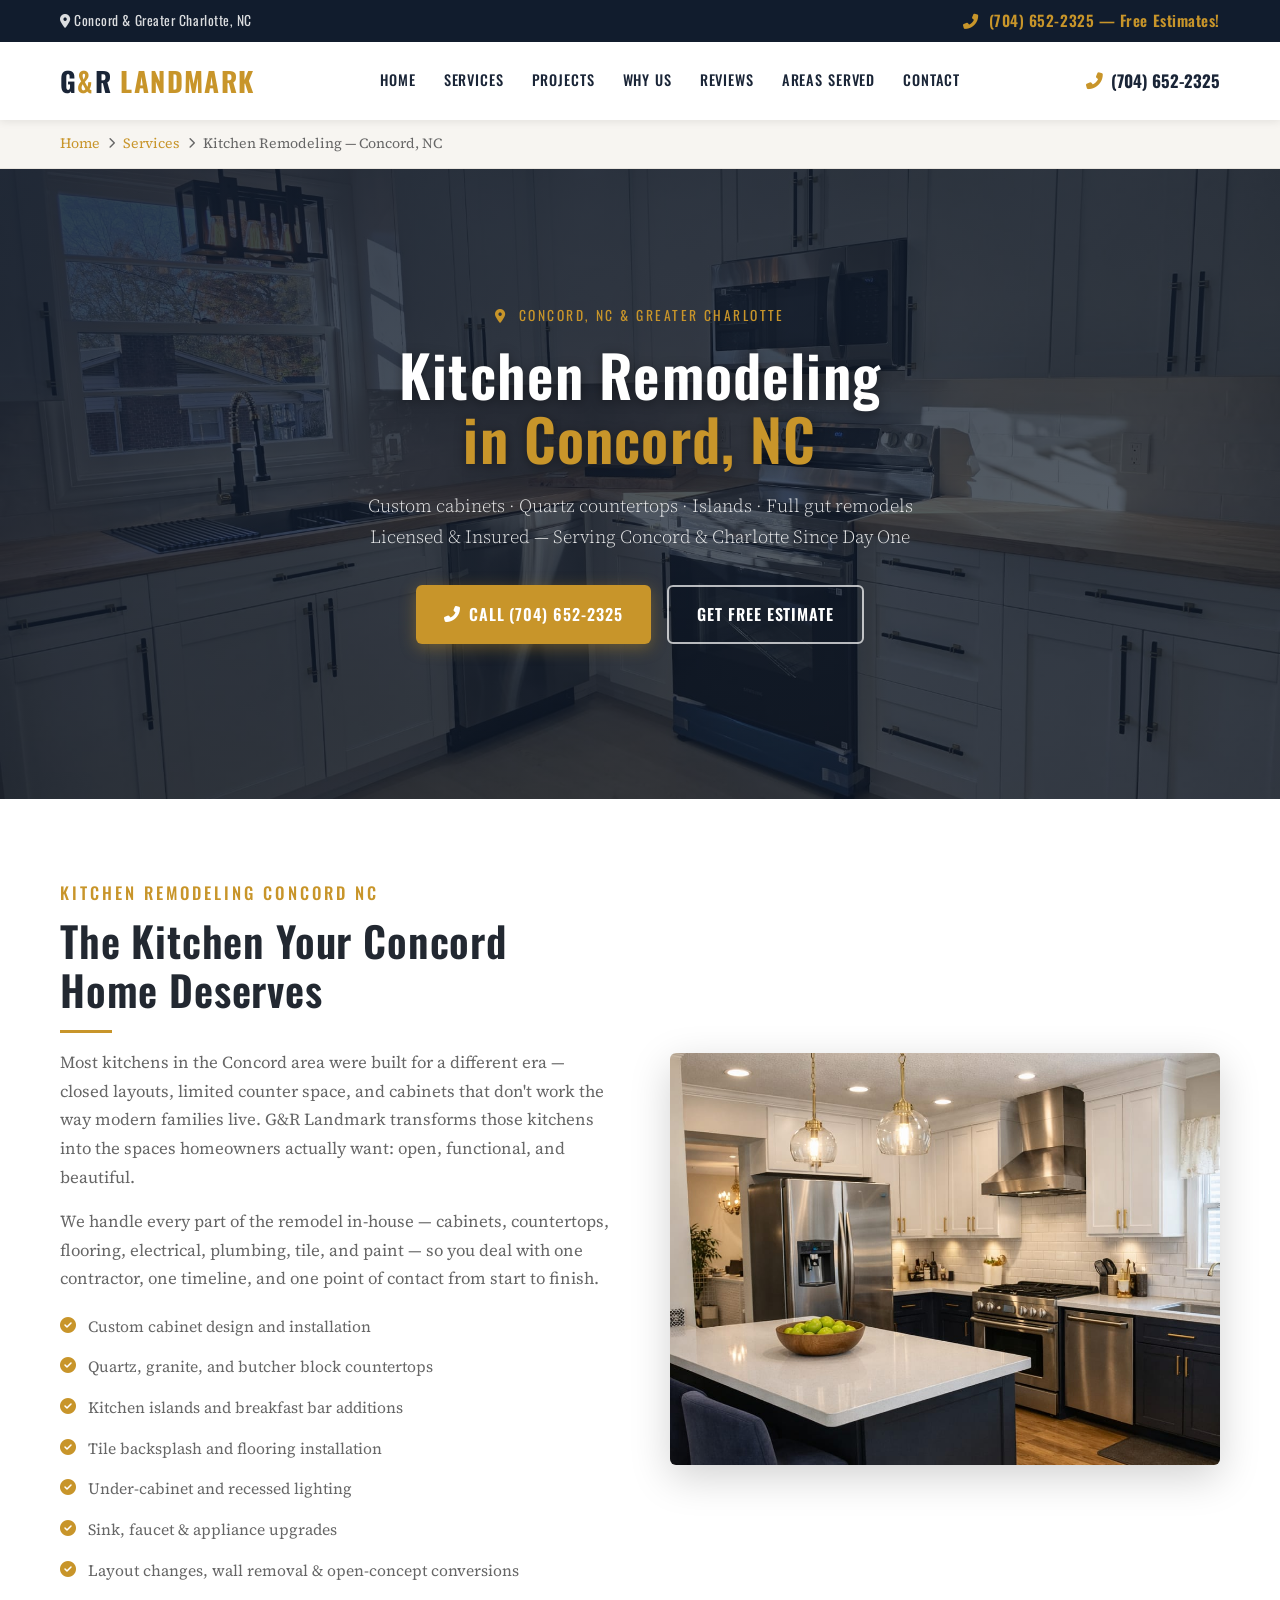
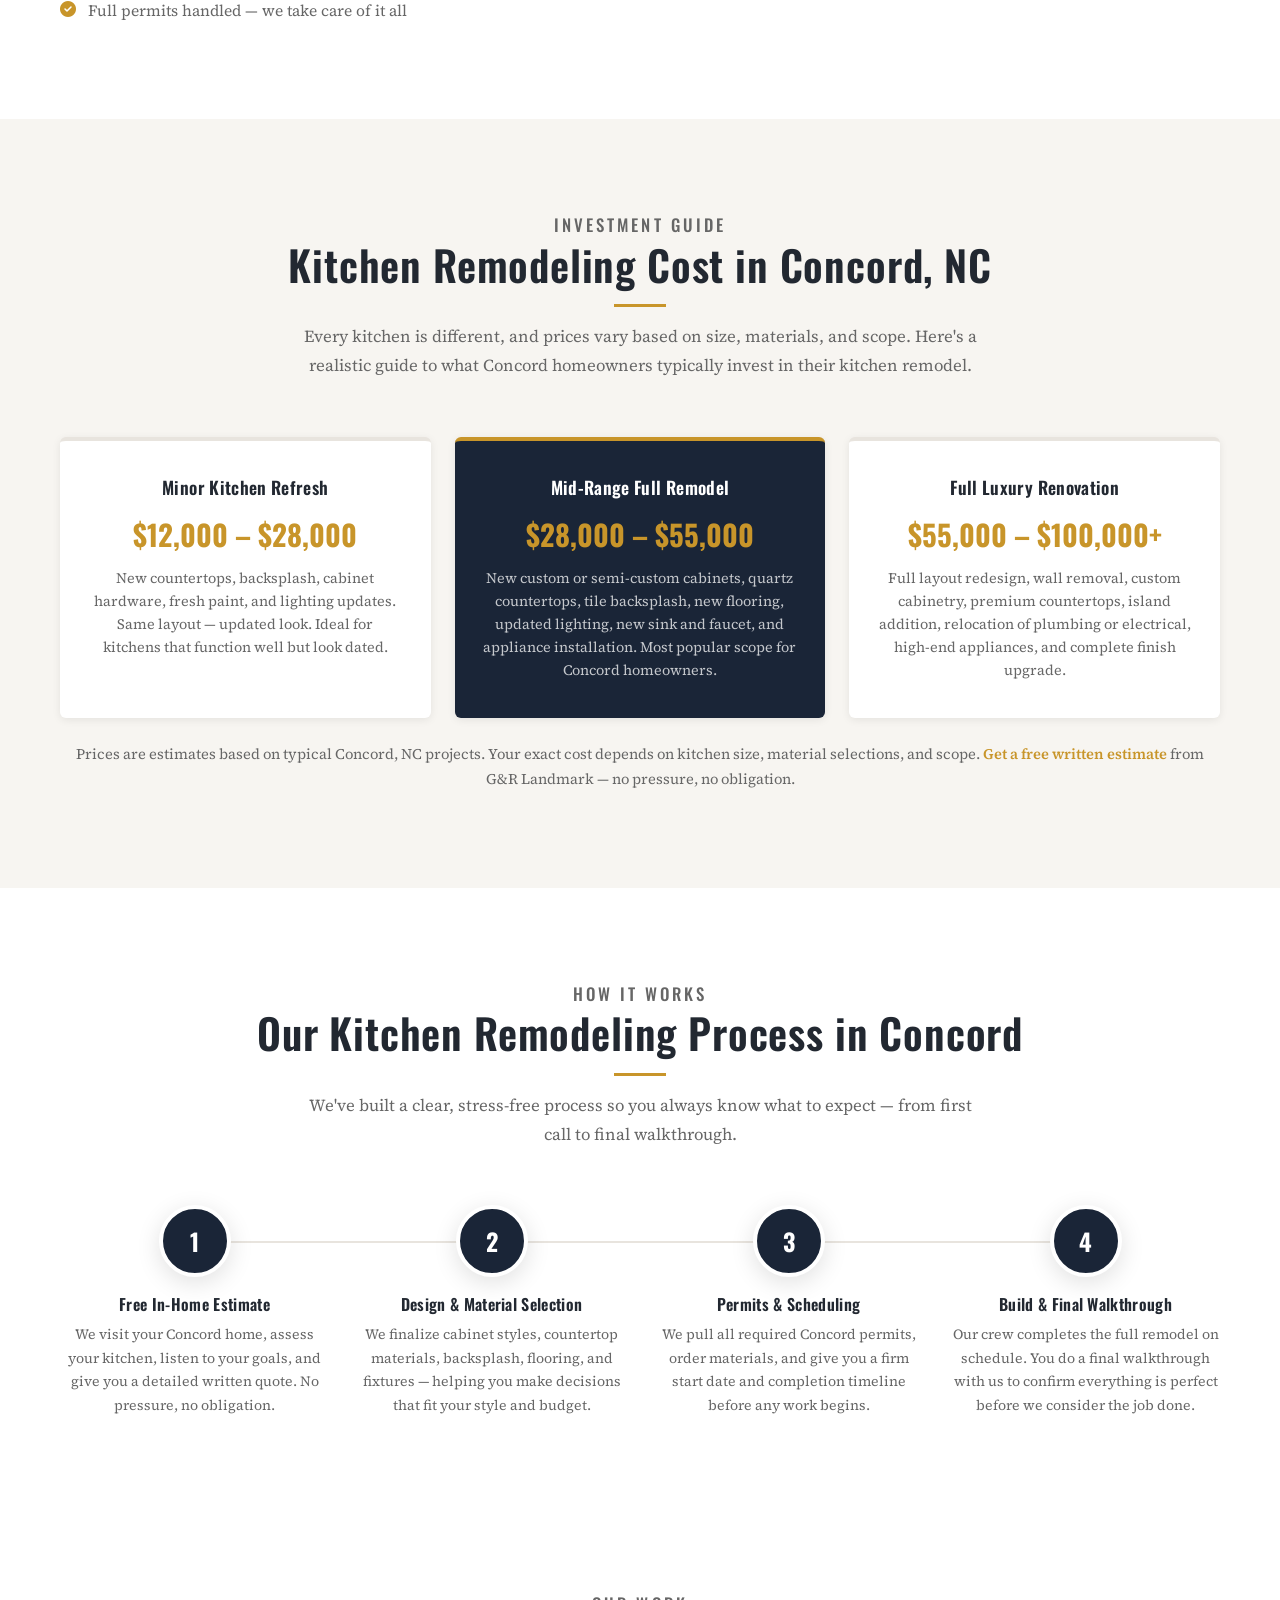
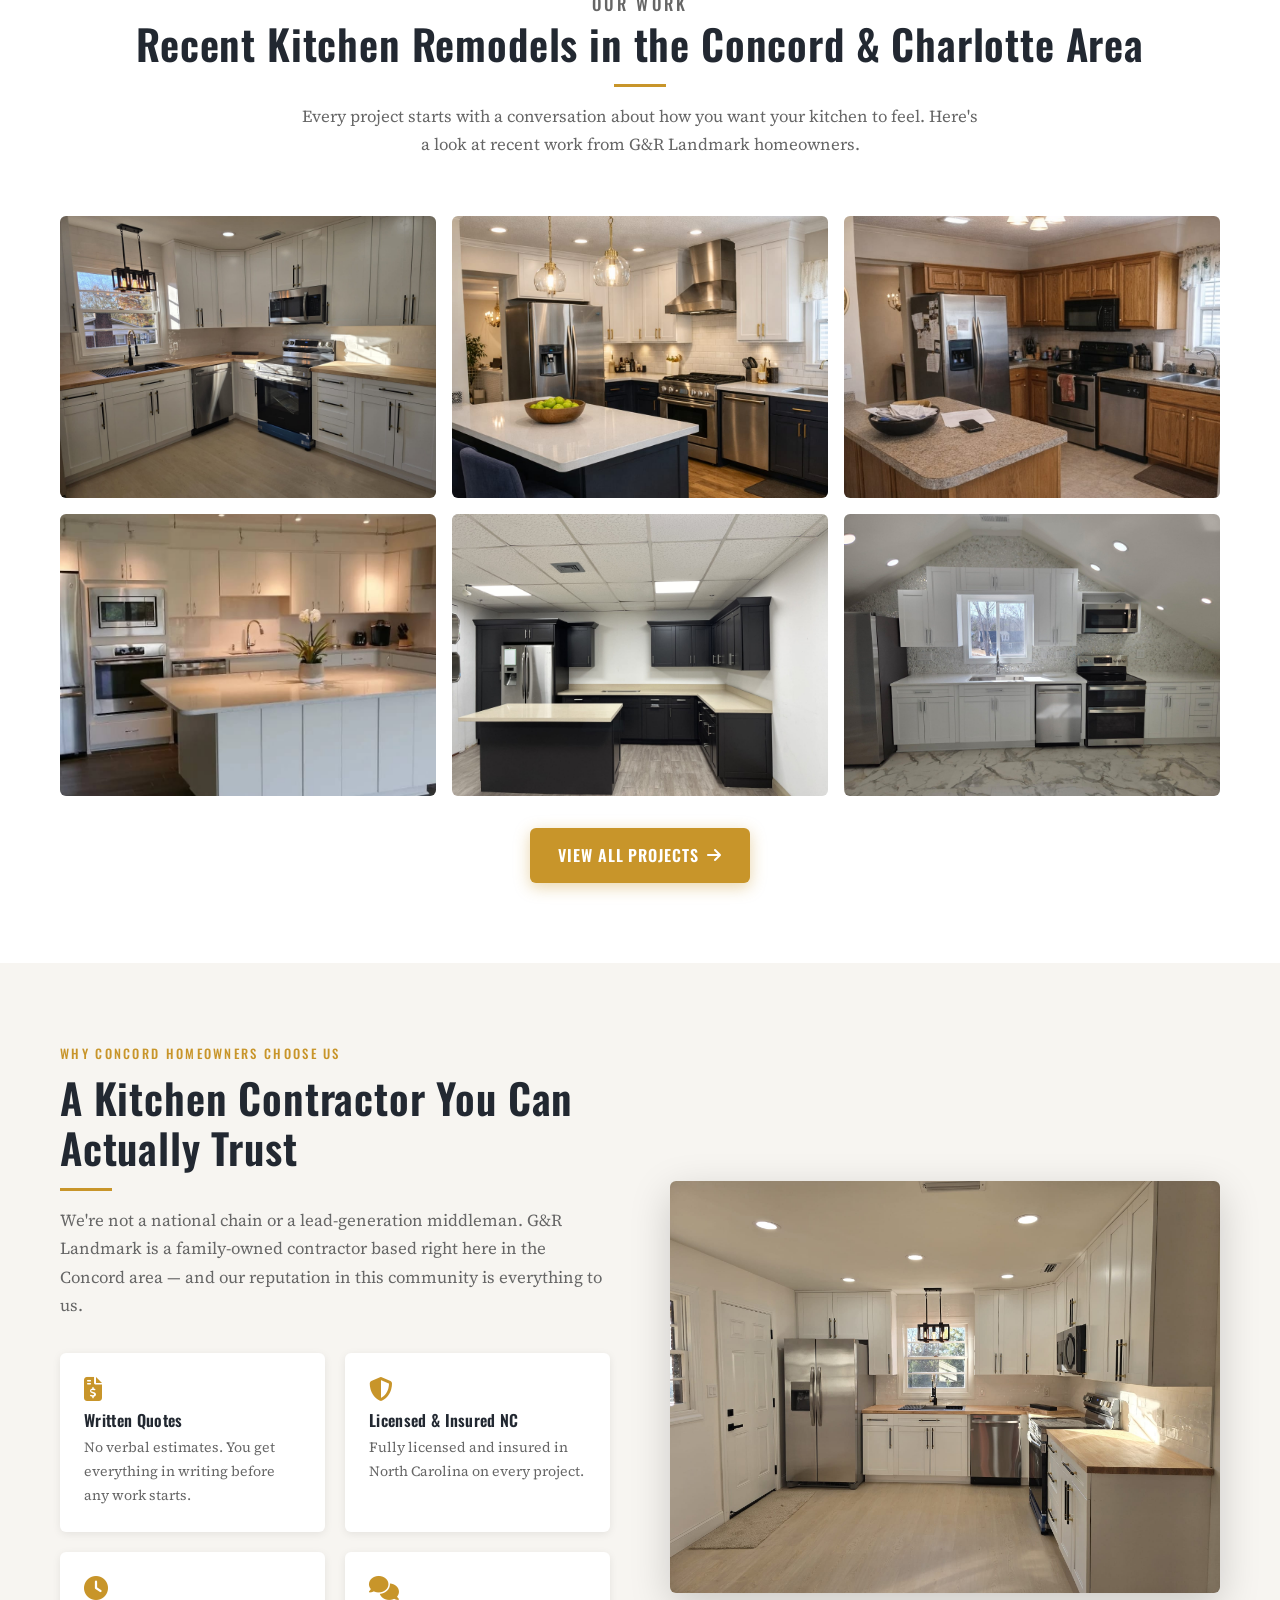
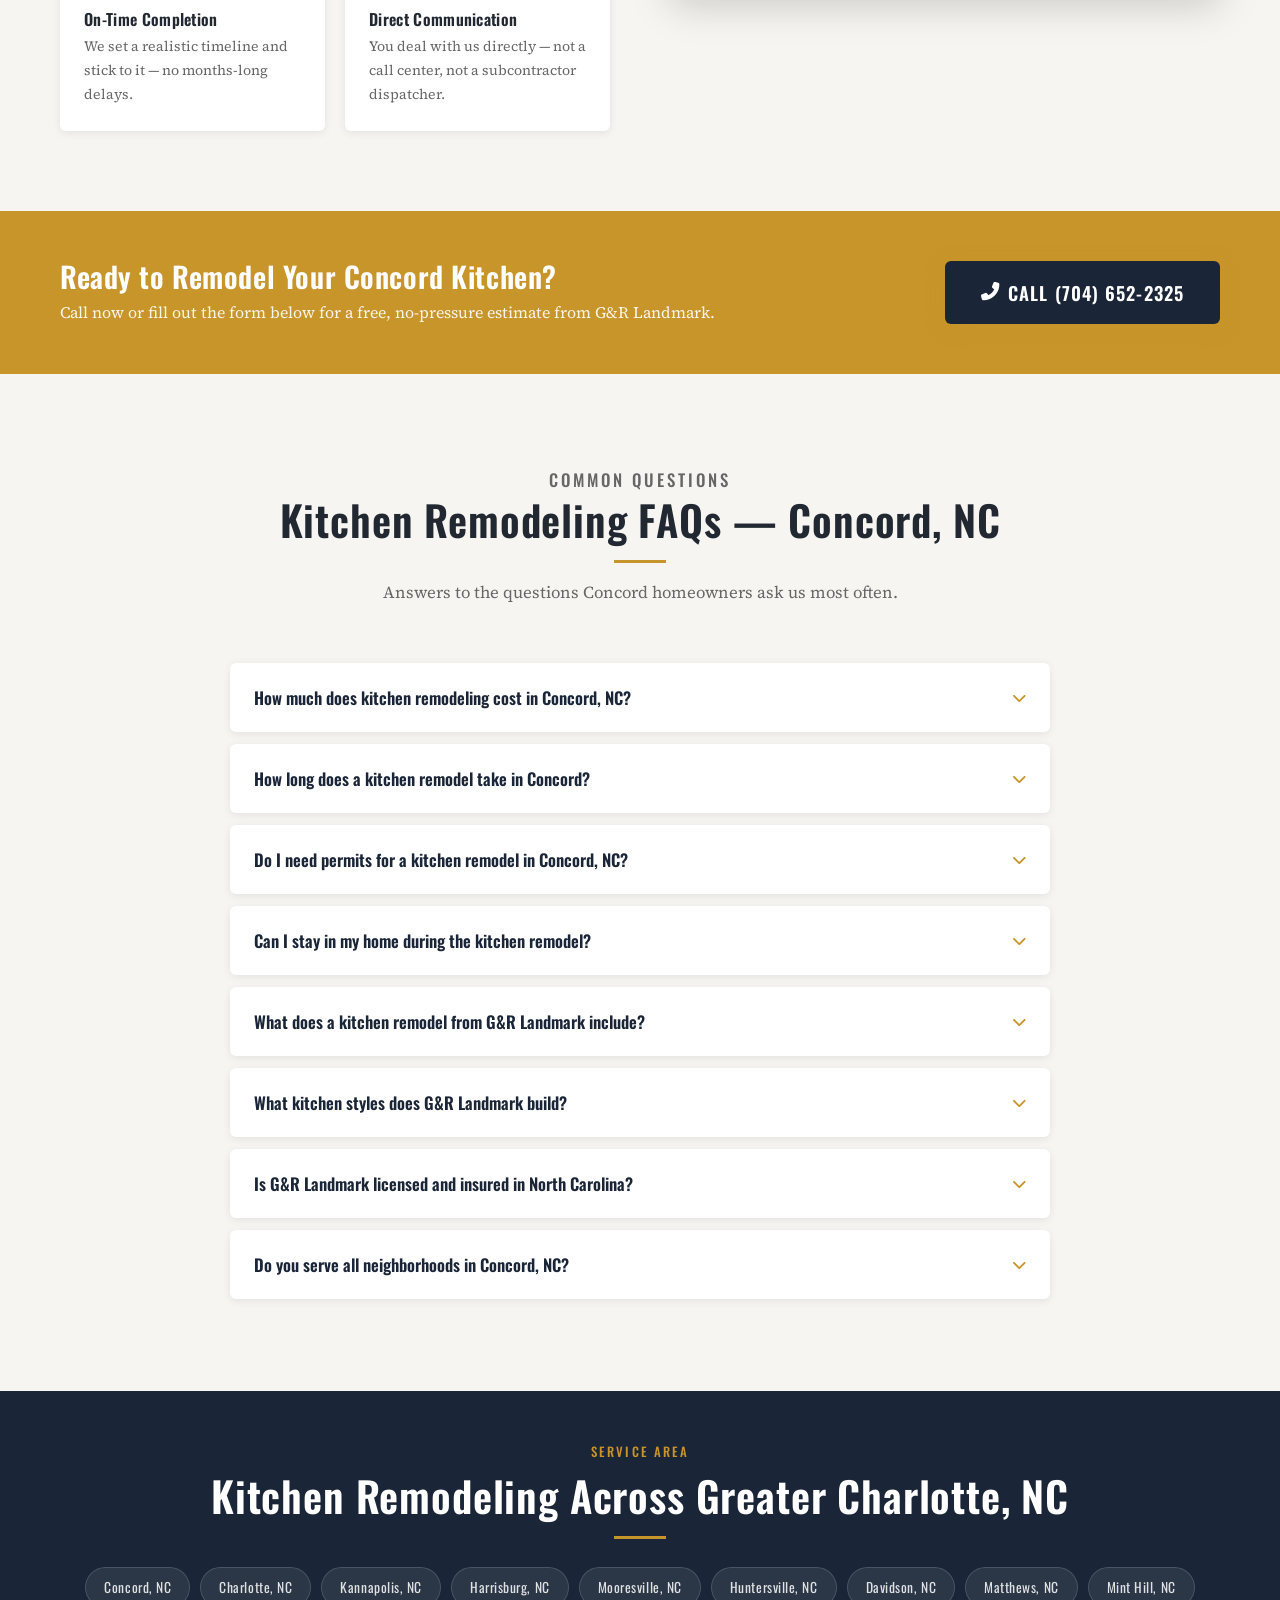
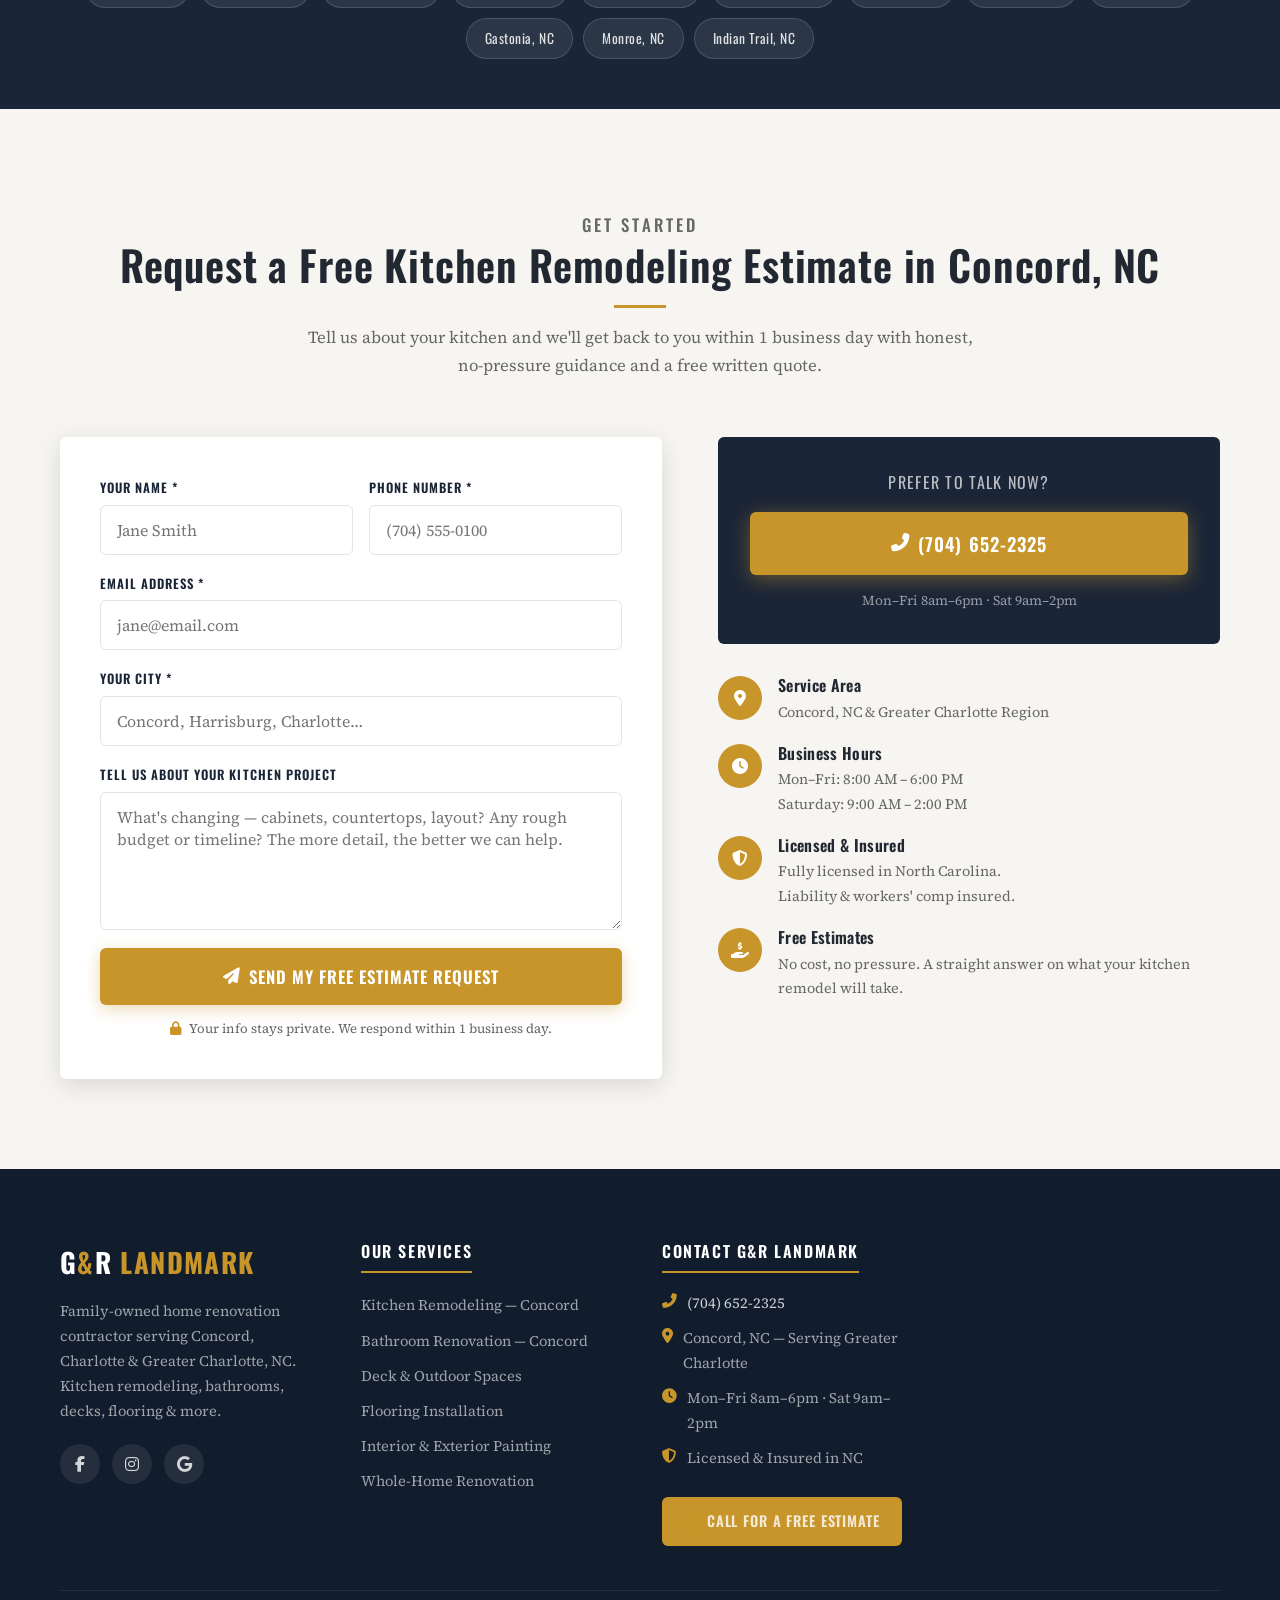
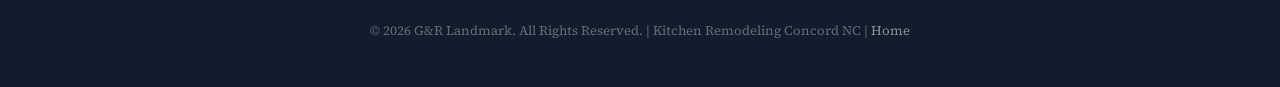
<file: kitchen-remodeling-concord-nc.html>
<!DOCTYPE html>
<html lang="en">
<head>
    <meta charset="UTF-8">
    <meta name="viewport" content="width=device-width, initial-scale=1.0">

    <title>Kitchen Remodeling Concord NC | Custom Kitchens – G&R Landmark</title>
    <meta name="description" content="G&R Landmark specializes in kitchen remodeling in Concord, NC. Custom cabinets, quartz countertops, islands & full gut remodels. Licensed & insured. Free estimates — call (704) 652-2325.">
    <meta name="keywords" content="kitchen remodeling Concord NC, kitchen remodel Concord NC, kitchen renovation Concord NC, custom kitchen cabinets Concord, quartz countertops Concord NC, kitchen contractor Concord NC">
    <meta name="author" content="G&R Landmark">
    <meta name="robots" content="index, follow">
    <meta name="geo.region" content="US-NC">
    <meta name="geo.placename" content="Concord, NC">

    <meta property="og:title" content="Kitchen Remodeling Concord NC | G&R Landmark">
    <meta property="og:description" content="Custom kitchen remodels in Concord, NC. Cabinets, countertops, islands & more. Licensed & insured. Free estimates.">
    <meta property="og:type" content="website">
    <meta property="og:url" content="https://gr-landmark.com/kitchen-remodeling-concord-nc">
    <link rel="canonical" href="https://gr-landmark.com/kitchen-remodeling-concord-nc">

    <!-- FAQ + Local Business Structured Data -->
    <script type="application/ld+json">
    {
        "@context": "https://schema.org",
        "@type": "FAQPage",
        "mainEntity": [
            {
                "@type": "Question",
                "name": "How much does kitchen remodeling cost in Concord, NC?",
                "acceptedAnswer": {
                    "@type": "Answer",
                    "text": "Kitchen remodeling in Concord, NC typically ranges from $15,000–$25,000 for a minor refresh, $25,000–$55,000 for a mid-range remodel, and $55,000–$100,000+ for a full luxury renovation. The final cost depends on kitchen size, cabinet selection, countertop material, and whether layout or plumbing changes are involved. G&R Landmark provides free, detailed written estimates."
                }
            },
            {
                "@type": "Question",
                "name": "How long does a kitchen remodel take in Concord, NC?",
                "acceptedAnswer": {
                    "@type": "Answer",
                    "text": "Most kitchen remodeling projects in Concord take 4–8 weeks from demolition to completion. Minor updates (countertops, backsplash, painting) may take 1–2 weeks. Full gut remodels involving layout changes, new plumbing, or electrical work typically take 6–10 weeks. G&R Landmark provides a clear timeline before work begins."
                }
            },
            {
                "@type": "Question",
                "name": "Do I need permits for a kitchen remodel in Concord, NC?",
                "acceptedAnswer": {
                    "@type": "Answer",
                    "text": "Permits are required for kitchen remodels in Concord, NC that involve electrical upgrades, plumbing changes, or structural modifications such as removing walls. Cosmetic updates like cabinet painting or countertop swaps generally don't require permits. G&R Landmark handles all permit applications as part of our service."
                }
            },
            {
                "@type": "Question",
                "name": "Can I live in my home during a kitchen remodel?",
                "acceptedAnswer": {
                    "@type": "Answer",
                    "text": "Yes, most homeowners in Concord stay in their home during a kitchen remodel. For the active construction period — typically 2–4 weeks — the kitchen will be unusable. We recommend setting up a temporary kitchen station (microwave, coffee maker, mini-fridge) in another room. We work clean and organized to minimize disruption."
                }
            },
            {
                "@type": "Question",
                "name": "What does a kitchen remodel include?",
                "acceptedAnswer": {
                    "@type": "Answer",
                    "text": "A full kitchen remodel from G&R Landmark can include cabinet replacement or refacing, quartz or granite countertop installation, tile backsplash, new flooring, under-cabinet lighting, island addition, appliance installation, sink and faucet replacement, and fresh paint. We handle every trade in-house so you only need one contractor."
                }
            },
            {
                "@type": "Question",
                "name": "Does G&R Landmark serve all of Concord, NC?",
                "acceptedAnswer": {
                    "@type": "Answer",
                    "text": "Yes. G&R Landmark serves all neighborhoods in Concord, NC including Harrisburg, Kannapolis, and the greater Charlotte metro area. Call (704) 652-2325 to confirm we cover your area — we almost certainly do."
                }
            },
            {
                "@type": "Question",
                "name": "What style of kitchen does G&R Landmark specialize in?",
                "acceptedAnswer": {
                    "@type": "Answer",
                    "text": "G&R Landmark builds every style — from classic white shaker kitchens with quartz countertops to modern dark cabinets with waterfall islands. We work with you during the design phase to match your taste, lifestyle, and budget before a single cabinet is ordered."
                }
            },
            {
                "@type": "Question",
                "name": "Is G&R Landmark licensed and insured in North Carolina?",
                "acceptedAnswer": {
                    "@type": "Answer",
                    "text": "Yes. G&R Landmark is fully licensed and insured in North Carolina, carrying both general liability and workers' compensation insurance on every kitchen remodeling project in Concord and the greater Charlotte area."
                }
            }
        ]
    }
    </script>
    <script type="application/ld+json">
    {
        "@context": "https://schema.org",
        "@type": "Service",
        "name": "Kitchen Remodeling Concord NC",
        "provider": {
            "@type": "HomeAndConstructionBusiness",
            "name": "G&R Landmark",
            "telephone": "+17046522325",
            "url": "https://gr-landmark.com",
            "address": {
                "@type": "PostalAddress",
                "addressLocality": "Concord",
                "addressRegion": "NC",
                "addressCountry": "US"
            }
        },
        "areaServed": {"@type": "City", "name": "Concord", "addressRegion": "NC"},
        "description": "Custom kitchen remodeling in Concord NC including cabinets, countertops, islands, flooring, and full gut renovations.",
        "url": "https://gr-landmark.com/kitchen-remodeling-concord-nc"
    }
    </script>

    <link rel="icon" type="image/x-icon" href="favicon.ico">
    <link rel="stylesheet" href="https://cdnjs.cloudflare.com/ajax/libs/font-awesome/6.4.0/css/all.min.css">
    <link href="https://fonts.googleapis.com/css2?family=Oswald:wght@400;500;600;700&family=Source+Serif+4:ital,wght@0,300;0,400;0,600;1,300&display=swap" rel="stylesheet">
    <link rel="stylesheet" href="style.css">

    <style>
        /* ── PAGE-SPECIFIC OVERRIDES ── */
        .page-hero {
            position: relative;
            min-height: 70vh;
            display: flex;
            align-items: center;
            justify-content: center;
            text-align: center;
            background: url('images/kitchen/1.jpeg') center/cover no-repeat;
            color: #fff;
            overflow: hidden;
        }
        .page-hero-overlay {
            position: absolute;
            inset: 0;
            background: linear-gradient(160deg, rgba(17,28,45,.85) 0%, rgba(17,28,45,.65) 100%);
        }
        .page-hero-content {
            position: relative;
            z-index: 2;
            max-width: 860px;
            padding: 80px 20px 60px;
            animation: fadeUp .9s ease both;
        }
        .page-hero-content .hero-eyebrow { color: var(--gold); font-family: 'Oswald',sans-serif; font-size:.85rem; letter-spacing:.18em; text-transform:uppercase; margin-bottom:1rem; }
        .page-hero-content h1 { font-size: clamp(2.2rem,5vw,3.6rem); line-height:1.1; text-shadow:0 2px 12px rgba(0,0,0,.4); margin-bottom:1.25rem; }
        .page-hero-content h1 span { color: var(--gold); }
        .page-hero-content .hero-sub { font-size:clamp(1rem,2vw,1.15rem); color:rgba(255,255,255,.88); margin-bottom:2rem; font-weight:300; }
        .page-hero .hero-cta-group { display:flex; justify-content:center; gap:16px; flex-wrap:wrap; }

        /* breadcrumb */
        .breadcrumb { background: var(--off-white); padding: 12px 0; border-bottom: 1px solid var(--warm-gray); font-size:.88rem; }
        .breadcrumb-inner { display:flex; align-items:center; gap:8px; color: var(--text-light); flex-wrap:wrap; }
        .breadcrumb-inner a { color: var(--gold); }
        .breadcrumb-inner a:hover { color: var(--gold-light); }
        .breadcrumb-inner i { font-size:.7rem; color: var(--text-light); }

        /* intro section */
        .intro-section { background: #fff; padding: 80px 0; }
        .intro-grid { display:grid; grid-template-columns:1fr 1fr; gap:60px; align-items:center; }
        .intro-text .section-label { color: var(--gold); }
        .intro-text p { color: var(--text-light); font-size:1.05rem; }
        .intro-text ul { list-style:none; padding:0; margin:20px 0 0; }
        .intro-text ul li { display:flex; align-items:flex-start; gap:12px; margin-bottom:14px; font-size:.98rem; color:var(--text-light); }
        .intro-text ul li i { color:var(--gold); font-size:1rem; margin-top:3px; flex-shrink:0; }
        .intro-img { border-radius:var(--radius); overflow:hidden; box-shadow:var(--shadow-lg); aspect-ratio:4/3; }
        .intro-img img { width:100%; height:100%; object-fit:cover; }

        /* pricing section */
        .pricing-section { background: var(--off-white); padding: 80px 0; }
        .pricing-grid { display:grid; grid-template-columns:repeat(3,1fr); gap:24px; margin-top:48px; }
        .pricing-card {
            background:#fff; border-radius:var(--radius); padding:36px 28px;
            box-shadow:var(--shadow-sm); border-top:4px solid var(--warm-gray);
            transition:var(--transition); text-align:center;
        }
        .pricing-card:hover { transform:translateY(-6px); box-shadow:var(--shadow-lg); border-top-color:var(--gold); }
        .pricing-card.featured { border-top-color:var(--gold); background:var(--navy); color:#fff; }
        .pricing-card.featured h3 { color:#fff; }
        .pricing-card.featured p { color:rgba(255,255,255,.75); }
        .pricing-card .price { font-family:'Oswald',sans-serif; font-size:1.8rem; font-weight:700; color:var(--gold); margin:12px 0 8px; }
        .pricing-card h3 { font-size:1.1rem; margin-bottom:8px; }
        .pricing-card p { font-size:.9rem; color:var(--text-light); margin:0; line-height:1.6; }
        .pricing-note { text-align:center; margin-top:24px; font-size:.92rem; color:var(--text-light); }
        .pricing-note a { color:var(--gold); font-weight:600; }

        /* process section */
        .process-section { background:#fff; padding:80px 0; }
        .process-steps { display:grid; grid-template-columns:repeat(4,1fr); gap:28px; margin-top:48px; position:relative; }
        .process-steps::before {
            content:''; position:absolute; top:36px; left:calc(12.5% + 14px); right:calc(12.5% + 14px);
            height:2px; background:var(--warm-gray); z-index:0;
        }
        .process-step { text-align:center; position:relative; z-index:1; }
        .step-number {
            width:72px; height:72px; border-radius:50%; background:var(--navy); color:#fff;
            font-family:'Oswald',sans-serif; font-size:1.5rem; font-weight:700;
            display:flex; align-items:center; justify-content:center;
            margin:0 auto 18px; border:4px solid #fff; box-shadow:var(--shadow-md);
        }
        .process-step h3 { font-size:1rem; margin-bottom:8px; }
        .process-step p { font-size:.88rem; color:var(--text-light); margin:0; }

        /* why us local */
        .local-section { background:var(--off-white); padding:80px 0; }
        .local-grid { display:grid; grid-template-columns:1fr 1fr; gap:60px; align-items:center; }
        .local-features { display:grid; grid-template-columns:1fr 1fr; gap:20px; }
        .local-feature { background:#fff; border-radius:var(--radius); padding:24px; box-shadow:var(--shadow-sm); }
        .local-feature i { color:var(--gold); font-size:1.5rem; margin-bottom:10px; display:block; }
        .local-feature h4 { font-size:1rem; margin-bottom:6px; }
        .local-feature p { font-size:.88rem; color:var(--text-light); margin:0; }
        .local-img { border-radius:var(--radius); overflow:hidden; box-shadow:var(--shadow-lg); aspect-ratio:4/3; }
        .local-img img { width:100%; height:100%; object-fit:cover; }

        /* gallery strip */
        .gallery-strip-section { background:#fff; padding:80px 0; }
        .gallery-strip { display:grid; grid-template-columns:repeat(3,1fr); gap:16px; }
        .gallery-strip-item { border-radius:var(--radius); overflow:hidden; aspect-ratio:4/3; }
        .gallery-strip-item img { width:100%; height:100%; object-fit:cover; transition:transform .4s ease; }
        .gallery-strip-item:hover img { transform:scale(1.06); }
        .gallery-strip-cta { text-align:center; margin-top:32px; }

        /* FAQ */
        .faq-section { background:var(--off-white); padding:80px 0; }
        .faq-list { max-width:820px; margin:48px auto 0; }
        .faq-item { background:#fff; border-radius:var(--radius); margin-bottom:12px; box-shadow:var(--shadow-sm); overflow:hidden; }
        .faq-question {
            width:100%; text-align:left; padding:22px 24px;
            background:none; border:none; cursor:pointer;
            font-family:'Oswald',sans-serif; font-size:1.05rem; font-weight:600;
            color:var(--navy); display:flex; justify-content:space-between; align-items:center;
            gap:16px; transition:color .2s;
        }
        .faq-question:hover { color:var(--gold); }
        .faq-question i { color:var(--gold); transition:transform .3s ease; flex-shrink:0; font-size:.9rem; }
        .faq-question.open i { transform:rotate(180deg); }
        .faq-answer { max-height:0; overflow:hidden; transition:max-height .4s ease, padding .3s ease; }
        .faq-answer.open { max-height:400px; }
        .faq-answer p { padding:0 24px 22px; color:var(--text-light); font-size:.98rem; line-height:1.75; margin:0; }

        /* service-area strip */
        .service-cities { background:var(--navy); padding:50px 0; }
        .service-cities .section-label { color:var(--gold); }
        .service-cities h2 { color:#fff; }
        .service-cities h2::after { background:var(--gold); }
        .cities-list { display:flex; flex-wrap:wrap; gap:10px; justify-content:center; margin-top:28px; }
        .city-tag {
            background:rgba(255,255,255,.08); border:1px solid rgba(255,255,255,.15);
            color:rgba(255,255,255,.85); padding:8px 18px; border-radius:30px;
            font-family:'Oswald',sans-serif; font-size:.85rem; letter-spacing:.04em;
        }

        /* contact section — reuse style.css .contact-section styles */
        .page-contact { background:var(--off-white); }

        @media(max-width:900px) {
            .intro-grid, .local-grid { grid-template-columns:1fr; }
            .pricing-grid { grid-template-columns:1fr; }
            .process-steps { grid-template-columns:repeat(2,1fr); }
            .process-steps::before { display:none; }
            .gallery-strip { grid-template-columns:repeat(2,1fr); }
            .local-features { grid-template-columns:1fr; }
        }
        @media(max-width:600px) {
            .gallery-strip { grid-template-columns:1fr; }
            .process-steps { grid-template-columns:1fr; }
        }
    </style>
</head>
<body>

    <!-- TOP BAR -->
    <div class="top-bar">
        <div class="container top-bar-inner">
            <span><i class="fas fa-map-marker-alt"></i> Concord &amp; Greater Charlotte, NC</span>
            <a href="tel:+17046522325" class="top-bar-phone"><i class="fas fa-phone-alt"></i> (704) 652-2325 — Free Estimates!</a>
        </div>
    </div>

    <!-- HEADER -->
    <header id="header">
        <div class="container header-container">
            <a href="index.html" class="logo">G<span class="amp">&amp;</span>R <span>Landmark</span></a>
            <div class="mobile-toggle" id="mobileToggle" aria-label="Open navigation"><i class="fas fa-bars"></i></div>
            <nav aria-label="Main navigation">
                <ul class="nav-menu" id="navMenu">
                    <li><a href="index.html">Home</a></li>
                    <li><a href="index.html#services">Services</a></li>
                    <li><a href="index.html#gallery">Projects</a></li>
                    <li><a href="index.html#why-us">Why Us</a></li>
                    <li><a href="index.html#testimonials">Reviews</a></li>
                    <li><a href="index.html#service-area">Areas Served</a></li>
                    <li><a href="index.html#contact">Contact</a></li>
                </ul>
            </nav>
            <a href="tel:+17046522325" class="phone-header" aria-label="Call G&R Landmark">
                <i class="fas fa-phone-alt"></i><span>(704) 652-2325</span>
            </a>
        </div>
    </header>

    <!-- BREADCRUMB -->
    <div class="breadcrumb">
        <div class="container breadcrumb-inner">
            <a href="index.html">Home</a>
            <i class="fas fa-chevron-right"></i>
            <a href="index.html#services">Services</a>
            <i class="fas fa-chevron-right"></i>
            <span>Kitchen Remodeling — Concord, NC</span>
        </div>
    </div>

    <!-- PAGE HERO -->
    <section class="page-hero" aria-label="Kitchen remodeling Concord NC">
        <div class="page-hero-overlay"></div>
        <div class="page-hero-content container">
            <p class="hero-eyebrow"><i class="fas fa-map-marker-alt"></i> Concord, NC &amp; Greater Charlotte</p>
            <h1>Kitchen Remodeling<br><span>in Concord, NC</span></h1>
            <p class="hero-sub">Custom cabinets · Quartz countertops · Islands · Full gut remodels<br>Licensed &amp; Insured — Serving Concord &amp; Charlotte Since Day One</p>
            <div class="hero-cta-group">
                <a href="tel:+17046522325" class="btn btn-call"><i class="fas fa-phone-alt"></i> Call (704) 652-2325</a>
                <a href="#kitchen-estimate" class="btn btn-estimate">Get Free Estimate</a>
            </div>
        </div>
    </section>

    <!-- INTRO -->
    <section class="intro-section" id="kitchen-intro">
        <div class="container">
            <div class="intro-grid">
                <div class="intro-text">
                    <p class="section-label">Kitchen Remodeling Concord NC</p>
                    <h2>The Kitchen Your Concord Home Deserves</h2>
                    <p>Most kitchens in the Concord area were built for a different era — closed layouts, limited counter space, and cabinets that don't work the way modern families live. G&amp;R Landmark transforms those kitchens into the spaces homeowners actually want: open, functional, and beautiful.</p>
                    <p>We handle every part of the remodel in-house — cabinets, countertops, flooring, electrical, plumbing, tile, and paint — so you deal with one contractor, one timeline, and one point of contact from start to finish.</p>
                    <ul>
                        <li><i class="fas fa-check-circle"></i> Custom cabinet design and installation</li>
                        <li><i class="fas fa-check-circle"></i> Quartz, granite, and butcher block countertops</li>
                        <li><i class="fas fa-check-circle"></i> Kitchen islands and breakfast bar additions</li>
                        <li><i class="fas fa-check-circle"></i> Tile backsplash and flooring installation</li>
                        <li><i class="fas fa-check-circle"></i> Under-cabinet and recessed lighting</li>
                        <li><i class="fas fa-check-circle"></i> Sink, faucet &amp; appliance upgrades</li>
                        <li><i class="fas fa-check-circle"></i> Layout changes, wall removal &amp; open-concept conversions</li>
                        <li><i class="fas fa-check-circle"></i> Full permits handled — we take care of it all</li>
                    </ul>
                </div>
                <div class="intro-img">
                    <img src="images/kitchen/2.jpeg" alt="Kitchen remodeling in Concord NC by G&R Landmark — dark modern cabinets with waterfall island" loading="lazy">
                </div>
            </div>
        </div>
    </section>

    <!-- PRICING -->
    <section class="pricing-section" id="kitchen-pricing">
        <div class="container">
            <div class="section-header text-center">
                <p class="section-label">Investment Guide</p>
                <h2>Kitchen Remodeling Cost in Concord, NC</h2>
                <p>Every kitchen is different, and prices vary based on size, materials, and scope. Here's a realistic guide to what Concord homeowners typically invest in their kitchen remodel.</p>
            </div>
            <div class="pricing-grid">
                <div class="pricing-card">
                    <h3>Minor Kitchen Refresh</h3>
                    <div class="price">$12,000 – $28,000</div>
                    <p>New countertops, backsplash, cabinet hardware, fresh paint, and lighting updates. Same layout — updated look. Ideal for kitchens that function well but look dated.</p>
                </div>
                <div class="pricing-card featured">
                    <h3>Mid-Range Full Remodel</h3>
                    <div class="price">$28,000 – $55,000</div>
                    <p>New custom or semi-custom cabinets, quartz countertops, tile backsplash, new flooring, updated lighting, new sink and faucet, and appliance installation. Most popular scope for Concord homeowners.</p>
                </div>
                <div class="pricing-card">
                    <h3>Full Luxury Renovation</h3>
                    <div class="price">$55,000 – $100,000+</div>
                    <p>Full layout redesign, wall removal, custom cabinetry, premium countertops, island addition, relocation of plumbing or electrical, high-end appliances, and complete finish upgrade.</p>
                </div>
            </div>
            <p class="pricing-note">Prices are estimates based on typical Concord, NC projects. Your exact cost depends on kitchen size, material selections, and scope. <a href="#kitchen-estimate">Get a free written estimate</a> from G&amp;R Landmark — no pressure, no obligation.</p>
        </div>
    </section>

    <!-- PROCESS -->
    <section class="process-section" id="kitchen-process">
        <div class="container">
            <div class="section-header text-center">
                <p class="section-label">How It Works</p>
                <h2>Our Kitchen Remodeling Process in Concord</h2>
                <p>We've built a clear, stress-free process so you always know what to expect — from first call to final walkthrough.</p>
            </div>
            <div class="process-steps">
                <div class="process-step">
                    <div class="step-number">1</div>
                    <h3>Free In-Home Estimate</h3>
                    <p>We visit your Concord home, assess your kitchen, listen to your goals, and give you a detailed written quote. No pressure, no obligation.</p>
                </div>
                <div class="process-step">
                    <div class="step-number">2</div>
                    <h3>Design &amp; Material Selection</h3>
                    <p>We finalize cabinet styles, countertop materials, backsplash, flooring, and fixtures — helping you make decisions that fit your style and budget.</p>
                </div>
                <div class="process-step">
                    <div class="step-number">3</div>
                    <h3>Permits &amp; Scheduling</h3>
                    <p>We pull all required Concord permits, order materials, and give you a firm start date and completion timeline before any work begins.</p>
                </div>
                <div class="process-step">
                    <div class="step-number">4</div>
                    <h3>Build &amp; Final Walkthrough</h3>
                    <p>Our crew completes the full remodel on schedule. You do a final walkthrough with us to confirm everything is perfect before we consider the job done.</p>
                </div>
            </div>
        </div>
    </section>

    <!-- GALLERY STRIP -->
    <section class="gallery-strip-section" id="kitchen-gallery">
        <div class="container">
            <div class="section-header text-center">
                <p class="section-label">Our Work</p>
                <h2>Recent Kitchen Remodels in the Concord &amp; Charlotte Area</h2>
                <p>Every project starts with a conversation about how you want your kitchen to feel. Here's a look at recent work from G&amp;R Landmark homeowners.</p>
            </div>
            <div class="gallery-strip">
                <div class="gallery-strip-item"><img src="images/kitchen/1.jpeg" alt="White shaker kitchen remodel Concord NC — quartz countertops and custom cabinets by G&R Landmark" loading="lazy"></div>
                <div class="gallery-strip-item"><img src="images/kitchen/2.jpeg" alt="Dark modern kitchen remodel Charlotte NC — waterfall island by G&R Landmark" loading="lazy"></div>
                <div class="gallery-strip-item"><img src="images/kitchen/3.jpeg" alt="Custom kitchen renovation Concord NC by G&R Landmark" loading="lazy"></div>
                <div class="gallery-strip-item"><img src="images/kitchen/4.jpeg" alt="Kitchen remodel with island Charlotte NC by G&R Landmark" loading="lazy"></div>
                <div class="gallery-strip-item"><img src="images/kitchen/5.jpeg" alt="Kitchen cabinet upgrade Concord NC by G&R Landmark" loading="lazy"></div>
                <div class="gallery-strip-item"><img src="images/kitchen/6.jpeg" alt="Full kitchen renovation Concord NC by G&R Landmark" loading="lazy"></div>
            </div>
            <div class="gallery-strip-cta">
                <a href="index.html#gallery" class="btn btn-call">View All Projects <i class="fas fa-arrow-right"></i></a>
            </div>
        </div>
    </section>

    <!-- LOCAL WHY US -->
    <section class="local-section" id="kitchen-why-us">
        <div class="container">
            <div class="local-grid">
                <div>
                    <p class="section-label">Why Concord Homeowners Choose Us</p>
                    <h2>A Kitchen Contractor You Can Actually Trust</h2>
                    <p style="color:var(--text-light);font-size:1.05rem;margin-bottom:32px;">We're not a national chain or a lead-generation middleman. G&amp;R Landmark is a family-owned contractor based right here in the Concord area — and our reputation in this community is everything to us.</p>
                    <div class="local-features">
                        <div class="local-feature">
                            <i class="fas fa-file-invoice-dollar"></i>
                            <h4>Written Quotes</h4>
                            <p>No verbal estimates. You get everything in writing before any work starts.</p>
                        </div>
                        <div class="local-feature">
                            <i class="fas fa-shield-alt"></i>
                            <h4>Licensed &amp; Insured NC</h4>
                            <p>Fully licensed and insured in North Carolina on every project.</p>
                        </div>
                        <div class="local-feature">
                            <i class="fas fa-clock"></i>
                            <h4>On-Time Completion</h4>
                            <p>We set a realistic timeline and stick to it — no months-long delays.</p>
                        </div>
                        <div class="local-feature">
                            <i class="fas fa-comments"></i>
                            <h4>Direct Communication</h4>
                            <p>You deal with us directly — not a call center, not a subcontractor dispatcher.</p>
                        </div>
                    </div>
                </div>
                <div class="local-img">
                    <img src="images/kitchen/7.jpeg" alt="G&R Landmark kitchen remodeling team working in Concord NC" loading="lazy">
                </div>
            </div>
        </div>
    </section>

    <!-- CTA BAND -->
    <div class="cta-band">
        <div class="container cta-band-inner">
            <div>
                <h3>Ready to Remodel Your Concord Kitchen?</h3>
                <p>Call now or fill out the form below for a free, no-pressure estimate from G&amp;R Landmark.</p>
            </div>
            <a href="tel:+17046522325" class="btn btn-call-lg"><i class="fas fa-phone-alt"></i> Call (704) 652-2325</a>
        </div>
    </div>

    <!-- FAQ -->
    <section class="faq-section" id="kitchen-faq">
        <div class="container">
            <div class="section-header text-center">
                <p class="section-label">Common Questions</p>
                <h2>Kitchen Remodeling FAQs — Concord, NC</h2>
                <p>Answers to the questions Concord homeowners ask us most often.</p>
            </div>
            <div class="faq-list">
                <div class="faq-item">
                    <button class="faq-question" aria-expanded="false">How much does kitchen remodeling cost in Concord, NC? <i class="fas fa-chevron-down"></i></button>
                    <div class="faq-answer"><p>Kitchen remodeling in Concord typically ranges from $12,000–$28,000 for a minor refresh, $28,000–$55,000 for a mid-range full remodel, and $55,000–$100,000+ for a full luxury renovation. The final cost depends on kitchen size, cabinet quality, countertop material, and whether any layout or plumbing changes are required. G&amp;R Landmark provides free, detailed written estimates with no surprises.</p></div>
                </div>
                <div class="faq-item">
                    <button class="faq-question" aria-expanded="false">How long does a kitchen remodel take in Concord? <i class="fas fa-chevron-down"></i></button>
                    <div class="faq-answer"><p>Most kitchen remodeling projects in Concord take 4–8 weeks from start to completion. Minor cosmetic updates may take 1–2 weeks. Full gut remodels involving layout changes, new plumbing, or structural work typically take 6–10 weeks. We provide a clear schedule before any work begins and stick to it.</p></div>
                </div>
                <div class="faq-item">
                    <button class="faq-question" aria-expanded="false">Do I need permits for a kitchen remodel in Concord, NC? <i class="fas fa-chevron-down"></i></button>
                    <div class="faq-answer"><p>Permits are required in Concord for any kitchen work involving electrical upgrades, plumbing changes, or structural modifications like removing walls. Cosmetic work like countertop swaps or cabinet painting typically doesn't require permits. G&amp;R Landmark handles all permit applications — you don't need to deal with the city yourself.</p></div>
                </div>
                <div class="faq-item">
                    <button class="faq-question" aria-expanded="false">Can I stay in my home during the kitchen remodel? <i class="fas fa-chevron-down"></i></button>
                    <div class="faq-answer"><p>Yes — most Concord homeowners stay in their home during a kitchen remodel. For 2–4 weeks during active construction your kitchen will be unusable, but we recommend setting up a temporary station with a microwave, mini-fridge, and coffee maker in another room. We work clean, contain the mess, and keep the rest of your home livable throughout the project.</p></div>
                </div>
                <div class="faq-item">
                    <button class="faq-question" aria-expanded="false">What does a kitchen remodel from G&amp;R Landmark include? <i class="fas fa-chevron-down"></i></button>
                    <div class="faq-answer"><p>A full G&amp;R Landmark kitchen remodel can include cabinet replacement or refacing, quartz or granite countertops, tile backsplash, new flooring, under-cabinet and recessed lighting, island additions, sink and faucet replacement, appliance installation, and fresh paint. We handle every trade in-house — one contractor, one timeline, one contact.</p></div>
                </div>
                <div class="faq-item">
                    <button class="faq-question" aria-expanded="false">What kitchen styles does G&amp;R Landmark build? <i class="fas fa-chevron-down"></i></button>
                    <div class="faq-answer"><p>We build every style — classic white shaker with quartz, dark modern with waterfall islands, transitional, farmhouse, and contemporary open-concept kitchens. During the design phase we work with you to match your taste, your home's architecture, and your budget before ordering a single cabinet.</p></div>
                </div>
                <div class="faq-item">
                    <button class="faq-question" aria-expanded="false">Is G&amp;R Landmark licensed and insured in North Carolina? <i class="fas fa-chevron-down"></i></button>
                    <div class="faq-answer"><p>Yes. G&amp;R Landmark is fully licensed and insured in North Carolina, carrying general liability and workers' compensation insurance on every kitchen remodeling project in Concord and the greater Charlotte area. Ask us for proof of insurance any time — we're happy to provide it.</p></div>
                </div>
                <div class="faq-item">
                    <button class="faq-question" aria-expanded="false">Do you serve all neighborhoods in Concord, NC? <i class="fas fa-chevron-down"></i></button>
                    <div class="faq-answer"><p>Yes. We serve all of Concord, NC including Harrisburg, Kannapolis, and surrounding communities. We also serve Charlotte, Mooresville, Huntersville, Davidson, Matthews, Mint Hill, and the greater Charlotte metro area. Call (704) 652-2325 if you're unsure whether we cover your neighborhood — we almost certainly do.</p></div>
                </div>
            </div>
        </div>
    </section>

    <!-- SERVICE CITIES -->
    <section class="service-cities">
        <div class="container text-center">
            <p class="section-label">Service Area</p>
            <h2>Kitchen Remodeling Across Greater Charlotte, NC</h2>
            <div class="cities-list">
                <span class="city-tag">Concord, NC</span>
                <span class="city-tag">Charlotte, NC</span>
                <span class="city-tag">Kannapolis, NC</span>
                <span class="city-tag">Harrisburg, NC</span>
                <span class="city-tag">Mooresville, NC</span>
                <span class="city-tag">Huntersville, NC</span>
                <span class="city-tag">Davidson, NC</span>
                <span class="city-tag">Matthews, NC</span>
                <span class="city-tag">Mint Hill, NC</span>
                <span class="city-tag">Gastonia, NC</span>
                <span class="city-tag">Monroe, NC</span>
                <span class="city-tag">Indian Trail, NC</span>
            </div>
        </div>
    </section>

    <!-- CONTACT / ESTIMATE FORM -->
    <section class="section contact-section page-contact" id="kitchen-estimate">
        <div class="container">
            <div class="section-header text-center">
                <p class="section-label">Get Started</p>
                <h2>Request a Free Kitchen Remodeling Estimate in Concord, NC</h2>
                <p>Tell us about your kitchen and we'll get back to you within 1 business day with honest, no-pressure guidance and a free written quote.</p>
            </div>
            <div class="contact-container">
                <div class="contact-form-wrap">
                    <form id="kitchenEstimateForm" novalidate>
                        <div class="form-row">
                            <div class="form-group">
                                <label for="k-name">Your Name *</label>
                                <input type="text" id="k-name" name="name" placeholder="Jane Smith" required autocomplete="name">
                            </div>
                            <div class="form-group">
                                <label for="k-phone">Phone Number *</label>
                                <input type="tel" id="k-phone" name="phone" placeholder="(704) 555-0100" required autocomplete="tel">
                            </div>
                        </div>
                        <div class="form-group">
                            <label for="k-email">Email Address *</label>
                            <input type="email" id="k-email" name="email" placeholder="jane@email.com" required autocomplete="email">
                        </div>
                        <div class="form-group">
                            <label for="k-city">Your City *</label>
                            <input type="text" id="k-city" name="city" placeholder="Concord, Harrisburg, Charlotte…" required>
                        </div>
                        <div class="form-group">
                            <label for="k-message">Tell Us About Your Kitchen Project</label>
                            <textarea id="k-message" name="message" placeholder="What's changing — cabinets, countertops, layout? Any rough budget or timeline? The more detail, the better we can help." rows="5"></textarea>
                        </div>
                        <button type="submit" class="btn btn-submit">
                            <i class="fas fa-paper-plane"></i> Send My Free Estimate Request
                        </button>
                        <p class="form-note"><i class="fas fa-lock"></i> Your info stays private. We respond within 1 business day.</p>
                    </form>
                </div>
                <div class="contact-info-wrap">
                    <div class="contact-cta-box">
                        <p class="prefer-call">Prefer to talk now?</p>
                        <a href="tel:+17046522325" class="btn btn-call-lg"><i class="fas fa-phone-alt"></i> (704) 652-2325</a>
                        <p class="call-hours">Mon–Fri 8am–6pm · Sat 9am–2pm</p>
                    </div>
                    <div class="contact-details-list">
                        <div class="contact-item">
                            <div class="contact-icon"><i class="fas fa-map-marker-alt"></i></div>
                            <div><h3>Service Area</h3><p>Concord, NC &amp; Greater Charlotte Region</p></div>
                        </div>
                        <div class="contact-item">
                            <div class="contact-icon"><i class="fas fa-clock"></i></div>
                            <div><h3>Business Hours</h3><p>Mon–Fri: 8:00 AM – 6:00 PM<br>Saturday: 9:00 AM – 2:00 PM</p></div>
                        </div>
                        <div class="contact-item">
                            <div class="contact-icon"><i class="fas fa-shield-alt"></i></div>
                            <div><h3>Licensed &amp; Insured</h3><p>Fully licensed in North Carolina.<br>Liability &amp; workers' comp insured.</p></div>
                        </div>
                        <div class="contact-item">
                            <div class="contact-icon"><i class="fas fa-hand-holding-usd"></i></div>
                            <div><h3>Free Estimates</h3><p>No cost, no pressure. A straight answer on what your kitchen remodel will take.</p></div>
                        </div>
                    </div>
                </div>
            </div>
        </div>
    </section>

    <!-- FOOTER -->
    <footer>
        <div class="container">
            <div class="footer-container">
                <div class="footer-about">
                    <div class="footer-logo">G<span class="amp">&amp;</span>R <span>Landmark</span></div>
                    <p>Family-owned home renovation contractor serving Concord, Charlotte &amp; Greater Charlotte, NC. Kitchen remodeling, bathrooms, decks, flooring &amp; more.</p>
                    <div class="social-links">
                        <a href="#" aria-label="Facebook"><i class="fab fa-facebook-f"></i></a>
                        <a href="#" aria-label="Instagram"><i class="fab fa-instagram"></i></a>
                        <a href="#" aria-label="Google Reviews"><i class="fab fa-google"></i></a>
                    </div>
                </div>
                <div class="footer-links">
                    <h3>Our Services</h3>
                    <ul>
                        <li><a href="kitchen-remodeling-concord-nc.html">Kitchen Remodeling — Concord</a></li>
                        <li><a href="bathroom-renovation-concord-nc.html">Bathroom Renovation — Concord</a></li>
                        <li><a href="index.html#services">Deck &amp; Outdoor Spaces</a></li>
                        <li><a href="index.html#services">Flooring Installation</a></li>
                        <li><a href="index.html#services">Interior &amp; Exterior Painting</a></li>
                        <li><a href="index.html#services">Whole-Home Renovation</a></li>
                    </ul>
                </div>
                <div class="footer-contact">
                    <h3>Contact G&amp;R Landmark</h3>
                    <p><i class="fas fa-phone-alt"></i> <a href="tel:+17046522325">(704) 652-2325</a></p>
                    <p><i class="fas fa-map-marker-alt"></i> Concord, NC — Serving Greater Charlotte</p>
                    <p><i class="fas fa-clock"></i> Mon–Fri 8am–6pm · Sat 9am–2pm</p>
                    <p><i class="fas fa-shield-alt"></i> Licensed &amp; Insured in NC</p>
                    <a href="tel:+17046522325" class="footer-cta-btn"><i class="fas fa-phone-alt"></i> Call for a Free Estimate</a>
                </div>
            </div>
            <div class="footer-bottom">
                <p>&copy; <span id="footerYear"></span> G&amp;R Landmark. All Rights Reserved. | Kitchen Remodeling Concord NC | <a href="index.html">Home</a></p>
            </div>
        </div>
    </footer>

    <!-- FLOATING CALL BUTTON -->
    <a href="tel:+17046522325" class="float-call-btn" id="floatCallBtn" aria-label="Call G&R Landmark">
        <i class="fas fa-phone-alt"></i><span>Call Now</span>
    </a>

    <script>
        // Year
        document.getElementById('footerYear').textContent = new Date().getFullYear();

        // Mobile nav
        const toggle = document.getElementById('mobileToggle');
        const menu   = document.getElementById('navMenu');
        toggle.addEventListener('click', () => {
            const open = menu.classList.toggle('active');
            toggle.innerHTML = open ? '<i class="fas fa-times" style="color:#fff"></i>' : '<i class="fas fa-bars"></i>';
            document.body.style.overflow = open ? 'hidden' : '';
        });

        // Floating call button
        const fab = document.getElementById('floatCallBtn');
        window.addEventListener('scroll', () => {
            fab.style.opacity = window.scrollY > 400 ? '1' : '0';
            fab.style.pointerEvents = window.scrollY > 400 ? 'all' : 'none';
        }, {passive:true});

        // Header shadow
        window.addEventListener('scroll', () => {
            document.getElementById('header').style.boxShadow =
                window.scrollY > 80 ? '0 4px 20px rgba(0,0,0,.12)' : '0 2px 8px rgba(0,0,0,.08)';
        }, {passive:true});

        // FAQ accordion
        document.querySelectorAll('.faq-question').forEach(btn => {
            btn.addEventListener('click', () => {
                const answer = btn.nextElementSibling;
                const isOpen = btn.classList.contains('open');
                // Close all
                document.querySelectorAll('.faq-question').forEach(b => {
                    b.classList.remove('open');
                    b.setAttribute('aria-expanded','false');
                    b.nextElementSibling.classList.remove('open');
                });
                // Toggle clicked
                if (!isOpen) {
                    btn.classList.add('open');
                    btn.setAttribute('aria-expanded','true');
                    answer.classList.add('open');
                }
            });
        });

        // Contact form — Web3Forms
        document.getElementById('kitchenEstimateForm').addEventListener('submit', async function(e) {
            e.preventDefault();
            const btn = this.querySelector('button[type="submit"]');
            btn.disabled = true;
            btn.innerHTML = '<i class="fas fa-spinner fa-spin"></i> Sending…';
            const data = {
                access_key: 'cf18a218-d609-4de9-97d8-2f88a769c81c',
                subject: `New Kitchen Estimate Request — G&R Landmark`,
                from_name: 'G&R Landmark Website',
                name:    document.getElementById('k-name').value,
                email:   document.getElementById('k-email').value,
                phone:   document.getElementById('k-phone').value,
                city:    document.getElementById('k-city').value,
                message: document.getElementById('k-message').value || '(no message)',
                page:    'Kitchen Remodeling Concord NC'
            };
            try {
                const res = await fetch('https://api.web3forms.com/submit', {
                    method:'POST', headers:{'Content-Type':'application/json','Accept':'application/json'},
                    body: JSON.stringify(data)
                });
                const json = await res.json();
                btn.disabled = false;
                btn.innerHTML = '<i class="fas fa-paper-plane"></i> Send My Free Estimate Request';
                if (json.success) {
                    const msg = document.createElement('p');
                    msg.style.cssText = 'color:#1a6f3c;background:#f0faf5;border:1px solid #a8dbbe;padding:12px 16px;border-radius:6px;font-size:.9rem;margin-bottom:12px;';
                    msg.innerHTML = `<i class="fas fa-check-circle"></i> Thanks! We'll be in touch within 1 business day.`;
                    this.prepend(msg);
                    this.reset();
                    setTimeout(() => msg.remove(), 8000);
                } else {
                    alert('Something went wrong. Please call us at (704) 652-2325.');
                }
            } catch {
                btn.disabled = false;
                btn.innerHTML = '<i class="fas fa-paper-plane"></i> Send My Free Estimate Request';
                alert('Network error. Please call (704) 652-2325.');
            }
        });
    </script>
</body>
</html>
</file>
<file: style.css>
/* ============================================================
   G&R LANDMARK — style.css
   Concord & Greater Charlotte, NC Home Renovation Contractor
   ============================================================ */

/* ---- RESET & BASE ---- */
*, *::before, *::after { margin: 0; padding: 0; box-sizing: border-box; }

:root {
    --navy:       #1a2537;
    --navy-dark:  #111c2d;
    --gold:       #c8952a;
    --gold-light: #e0a93a;
    --off-white:  #f7f5f1;
    --warm-gray:  #e8e4de;
    --text:       #222831;
    --text-light: #666;
    --shadow-sm:  0 2px 8px rgba(0,0,0,.08);
    --shadow-md:  0 6px 24px rgba(0,0,0,.12);
    --shadow-lg:  0 12px 40px rgba(0,0,0,.18);
    --radius:     6px;
    --transition: all .3s ease;
}

html { scroll-behavior: smooth; }

body {
    font-family: 'Source Serif 4', Georgia, serif;
    font-size: 1rem;
    line-height: 1.7;
    color: var(--text);
    background: #fff;
    overflow-x: hidden;
}

h1, h2, h3, h4, h5 {
    font-family: 'Oswald', sans-serif;
    font-weight: 600;
    line-height: 1.2;
    letter-spacing: .02em;
    margin-bottom: .75rem;
}

h1 { font-size: clamp(2.2rem, 5vw, 3.6rem); }
h2 { font-size: clamp(1.8rem, 3.5vw, 2.6rem); }
h3 { font-size: 1.25rem; }

p { margin-bottom: 1rem; }
a { text-decoration: none; color: inherit; transition: var(--transition); }
ul { list-style: none; }
img { max-width: 100%; display: block; }

.container { width: 100%; max-width: 1200px; margin: 0 auto; padding: 0 20px; }
.section { padding: 90px 0; }
.text-center { text-align: center; }

/* ---- BUTTONS ---- */
.btn {
    display: inline-flex;
    align-items: center;
    gap: 8px;
    padding: 14px 28px;
    border-radius: var(--radius);
    font-family: 'Oswald', sans-serif;
    font-size: 1rem;
    font-weight: 600;
    letter-spacing: .06em;
    text-transform: uppercase;
    border: none;
    cursor: pointer;
    transition: var(--transition);
}

.btn-call {
    background: var(--gold);
    color: #fff;
    box-shadow: 0 4px 16px rgba(200,149,42,.4);
}
.btn-call:hover { background: var(--gold-light); transform: translateY(-2px); box-shadow: 0 6px 20px rgba(200,149,42,.5); }

.btn-estimate {
    background: transparent;
    color: #fff;
    border: 2px solid rgba(255,255,255,.7);
}
.btn-estimate:hover { background: rgba(255,255,255,.15); border-color: #fff; }

.btn-submit {
    width: 100%;
    justify-content: center;
    background: var(--gold);
    color: #fff;
    padding: 16px;
    font-size: 1.05rem;
    box-shadow: 0 4px 16px rgba(200,149,42,.35);
}
.btn-submit:hover { background: var(--gold-light); transform: translateY(-2px); }

.btn-call-lg {
    background: var(--gold);
    color: #fff;
    font-size: 1.15rem;
    padding: 16px 36px;
    box-shadow: 0 4px 20px rgba(200,149,42,.45);
}
.btn-call-lg:hover { background: var(--gold-light); transform: translateY(-2px); }

/* ---- SECTION HEADERS ---- */
.section-label {
    font-family: 'Oswald', sans-serif;
    font-size: .8rem;
    font-weight: 500;
    letter-spacing: .18em;
    text-transform: uppercase;
    color: var(--gold);
    margin-bottom: .5rem;
}

.section-header { margin-bottom: 56px; }
.section-header p { max-width: 680px; margin: .75rem auto 0; color: var(--text-light); font-size: 1.05rem; }

h2 {
    position: relative;
    padding-bottom: 18px;
    margin-bottom: 1rem;
}
h2::after {
    content: '';
    position: absolute;
    bottom: 0;
    left: 0;
    width: 52px;
    height: 3px;
    background: var(--gold);
}
.text-center h2::after { left: 50%; transform: translateX(-50%); }

/* ============================================================
   TOP BAR
   ============================================================ */
.top-bar {
    background: var(--navy-dark);
    color: rgba(255,255,255,.85);
    font-family: 'Oswald', sans-serif;
    font-size: .85rem;
    letter-spacing: .04em;
    padding: 8px 0;
    position: relative;
    z-index: 1100;
}
.top-bar-inner {
    display: flex;
    justify-content: space-between;
    align-items: center;
    flex-wrap: wrap;
    gap: 6px;
}
.top-bar-phone {
    color: var(--gold);
    font-weight: 600;
    font-size: .95rem;
}
.top-bar-phone i { margin-right: 6px; }
.top-bar-phone:hover { color: var(--gold-light); }

/* ============================================================
   HEADER
   ============================================================ */
header {
    position: sticky;
    top: 0;
    width: 100%;
    z-index: 1000;
    background: #fff;
    box-shadow: var(--shadow-sm);
    transition: var(--transition);
}
.header-container {
    display: flex;
    align-items: center;
    justify-content: space-between;
    padding: 16px 20px;
    gap: 20px;
}

.logo {
    font-family: 'Oswald', sans-serif;
    font-size: 1.7rem;
    font-weight: 700;
    color: var(--navy);
    letter-spacing: .05em;
    text-transform: uppercase;
    flex-shrink: 0;
}
.logo .amp { color: var(--gold); }
.logo span { color: var(--gold); }

.nav-menu { display: flex; gap: 28px; }
.nav-menu a {
    font-family: 'Oswald', sans-serif;
    font-size: .9rem;
    font-weight: 500;
    letter-spacing: .06em;
    text-transform: uppercase;
    color: var(--navy);
}
.nav-menu a:hover { color: var(--gold); }

.phone-header {
    display: flex;
    align-items: center;
    gap: 8px;
    font-family: 'Oswald', sans-serif;
    font-weight: 700;
    font-size: 1.05rem;
    color: var(--navy);
    flex-shrink: 0;
    white-space: nowrap;
}
.phone-header i { color: var(--gold); }
.phone-header:hover { color: var(--gold); }

.mobile-toggle {
    display: none;
    font-size: 1.5rem;
    cursor: pointer;
    color: var(--navy);
    background: none;
    border: none;
}

/* ============================================================
   HERO
   ============================================================ */
.hero {
    position: relative;
    min-height: 94vh;
    display: flex;
    align-items: center;
    justify-content: center;
    text-align: center;
    background: url('images/background.jpg') center/cover no-repeat;
    color: #fff;
    overflow: hidden;
}
.hero-overlay {
    position: absolute;
    inset: 0;
    background: linear-gradient(160deg, rgba(17,28,45,.82) 0%, rgba(17,28,45,.62) 100%);
}
.hero-content {
    position: relative;
    z-index: 2;
    max-width: 860px;
    padding: 60px 20px;
    animation: fadeUp .9s ease both;
}
@keyframes fadeUp {
    from { opacity: 0; transform: translateY(30px); }
    to   { opacity: 1; transform: translateY(0); }
}

.hero-eyebrow {
    font-family: 'Oswald', sans-serif;
    font-size: .85rem;
    letter-spacing: .18em;
    text-transform: uppercase;
    color: var(--gold);
    margin-bottom: 1rem;
}
.hero-eyebrow i { margin-right: 6px; }

.hero h1 {
    font-size: clamp(2.4rem, 6vw, 4.2rem);
    line-height: 1.1;
    text-shadow: 0 2px 12px rgba(0,0,0,.4);
    margin-bottom: 1.25rem;
}
.hero h1 span { color: var(--gold); }

.hero-sub {
    font-size: clamp(1rem, 2vw, 1.2rem);
    color: rgba(255,255,255,.88);
    margin-bottom: 2rem;
    font-weight: 300;
}

.hero-cta-group {
    display: flex;
    justify-content: center;
    gap: 16px;
    flex-wrap: wrap;
    margin-bottom: 2.5rem;
}

.hero-badges {
    display: flex;
    justify-content: center;
    flex-wrap: wrap;
    gap: 12px;
}
.badge {
    background: rgba(255,255,255,.1);
    border: 1px solid rgba(255,255,255,.25);
    backdrop-filter: blur(6px);
    padding: 8px 18px;
    border-radius: 30px;
    font-family: 'Oswald', sans-serif;
    font-size: .82rem;
    letter-spacing: .06em;
    text-transform: uppercase;
}
.badge i { color: var(--gold); margin-right: 6px; }

.hero-scroll-hint {
    position: absolute;
    bottom: 28px;
    left: 50%;
    transform: translateX(-50%);
    color: rgba(255,255,255,.5);
    font-size: 1.2rem;
    animation: bounce 2s infinite;
}
@keyframes bounce { 0%,100% { transform: translateX(-50%) translateY(0); } 50% { transform: translateX(-50%) translateY(8px); } }

/* ============================================================
   TRUST STRIP
   ============================================================ */
.trust-strip {
    background: var(--navy);
    color: rgba(255,255,255,.9);
    padding: 20px 0;
}
.trust-strip-inner {
    display: flex;
    align-items: center;
    justify-content: center;
    flex-wrap: wrap;
    gap: 12px;
}
.trust-item {
    font-family: 'Oswald', sans-serif;
    font-size: .9rem;
    letter-spacing: .06em;
    text-transform: uppercase;
}
.trust-item i { color: var(--gold); margin-right: 8px; }
.trust-divider { width: 1px; height: 20px; background: rgba(255,255,255,.2); }
@media (max-width: 600px) { .trust-divider { display: none; } }

/* ============================================================
   SERVICES
   ============================================================ */
.services { background: var(--off-white); }

.services-grid {
    display: grid;
    grid-template-columns: repeat(auto-fill, minmax(280px, 1fr));
    gap: 28px;
}

.service-card {
    background: #fff;
    border-radius: var(--radius);
    overflow: hidden;
    box-shadow: var(--shadow-sm);
    transition: var(--transition);
    display: flex;
    flex-direction: column;
}
.service-card:hover { transform: translateY(-6px); box-shadow: var(--shadow-lg); }

.service-img {
    height: 200px;
    background-size: cover;
    background-position: center;
    transition: transform .4s ease;
}
.service-card:hover .service-img { transform: scale(1.04); }

.service-content { padding: 24px; flex: 1; display: flex; flex-direction: column; }
.service-icon { font-size: 1.8rem; color: var(--gold); margin-bottom: 12px; }
.service-content h3 { font-size: 1.2rem; margin-bottom: 8px; }
.service-content p { color: var(--text-light); font-size: .95rem; flex: 1; }

.service-link {
    display: inline-flex;
    align-items: center;
    gap: 6px;
    color: var(--gold);
    font-family: 'Oswald', sans-serif;
    font-size: .85rem;
    font-weight: 600;
    letter-spacing: .06em;
    text-transform: uppercase;
    margin-top: 14px;
}
.service-link:hover { gap: 10px; }

/* ============================================================
   COMMERCIAL BAND
   ============================================================ */
.commercial-band {
    background: var(--navy);
    padding: 48px 0;
}
.commercial-band-inner {
    display: flex;
    align-items: center;
    justify-content: space-between;
    gap: 24px;
    flex-wrap: wrap;
}
.commercial-band-inner > div { flex: 1 1 520px; max-width: 760px; }
.commercial-band .section-label { color: var(--gold); margin-bottom: 8px; }
.commercial-band h3 { font-size: 1.8rem; color: #fff; margin-bottom: 8px; }
.commercial-band p { color: rgba(255,255,255,.85); margin: 0; }
.commercial-btn { flex-shrink: 0; }
@media (max-width: 900px) {
    .commercial-band-inner { flex-direction: column; text-align: center; }
}

/* ============================================================
   CTA BAND
   ============================================================ */
.cta-band {
    background: var(--gold);
    padding: 48px 0;
}
.cta-band-inner {
    display: flex;
    align-items: center;
    justify-content: space-between;
    gap: 24px;
    flex-wrap: wrap;
}
.cta-band h3 { font-size: 1.8rem; color: #fff; margin-bottom: 6px; }
.cta-band p { color: rgba(255,255,255,.9); margin: 0; }
.cta-band .btn-call-lg { background: var(--navy); flex-shrink: 0; }
.cta-band .btn-call-lg:hover { background: var(--navy-dark); }

/* ============================================================
   GALLERY
   ============================================================ */
.gallery-section { background: #fff; }

.gallery-filter {
    display: flex;
    justify-content: center;
    flex-wrap: wrap;
    gap: 10px;
    margin-bottom: 40px;
}
.filter-btn {
    padding: 8px 20px;
    background: #fff;
    border: 2px solid var(--warm-gray);
    border-radius: 30px;
    cursor: pointer;
    font-family: 'Oswald', sans-serif;
    font-size: .85rem;
    font-weight: 500;
    letter-spacing: .06em;
    text-transform: uppercase;
    color: var(--text-light);
    transition: var(--transition);
}
.filter-btn.active, .filter-btn:hover {
    background: var(--navy);
    color: #fff;
    border-color: var(--navy);
}

.gallery-grid {
    display: grid;
    grid-template-columns: repeat(auto-fill, minmax(320px, 1fr));
    gap: 20px;
}

.gallery-item {
    position: relative;
    border-radius: var(--radius);
    overflow: hidden;
    height: 260px;
    cursor: pointer;
}
.gallery-item img {
    width: 100%; height: 100%;
    object-fit: cover;
    transition: transform .45s ease;
}
.gallery-item:hover img { transform: scale(1.07); }

.gallery-overlay {
    position: absolute;
    inset: 0;
    background: linear-gradient(to top, rgba(17,28,45,.92) 0%, rgba(17,28,45,.35) 60%, transparent 100%);
    display: flex;
    flex-direction: column;
    justify-content: flex-end;
    padding: 20px;
    color: #fff;
    opacity: 0;
    transition: opacity .35s ease;
}
.gallery-item:hover .gallery-overlay { opacity: 1; }
.gallery-overlay h3 { font-size: 1.1rem; margin-bottom: 4px; }
.gallery-overlay p { font-size: .85rem; color: rgba(255,255,255,.8); margin: 0; }

/* ============================================================
   WHY US
   ============================================================ */
.why-us-section { background: var(--off-white); }

.features-grid {
    display: grid;
    grid-template-columns: repeat(auto-fill, minmax(280px, 1fr));
    gap: 28px;
}
.feature-item {
    background: #fff;
    border-radius: var(--radius);
    padding: 36px 28px;
    box-shadow: var(--shadow-sm);
    transition: var(--transition);
    border-bottom: 3px solid transparent;
}
.feature-item:hover { transform: translateY(-5px); box-shadow: var(--shadow-md); border-bottom-color: var(--gold); }
.feature-icon { font-size: 2.2rem; color: var(--gold); margin-bottom: 16px; }
.feature-item h3 { font-size: 1.15rem; margin-bottom: 10px; }
.feature-item p { color: var(--text-light); font-size: .95rem; margin: 0; }

/* ============================================================
   TESTIMONIALS
   ============================================================ */
.testimonials-section { background: var(--navy); color: #fff; }
.testimonials-section .section-label { color: var(--gold); }
.testimonials-section h2 { color: #fff; }
.testimonials-section h2::after { background: var(--gold); }
.testimonials-section .section-header p { color: rgba(255,255,255,.7); }

.testimonial-slider { max-width: 820px; margin: 0 auto; position: relative; }

.testimonial-slide {
    display: none;
    background: rgba(255,255,255,.06);
    border: 1px solid rgba(255,255,255,.12);
    border-radius: var(--radius);
    padding: 48px 40px;
    text-align: center;
    animation: fadeIn .5s ease;
}
.testimonial-slide.active { display: block; }
@keyframes fadeIn { from { opacity: 0; } to { opacity: 1; } }

.stars { color: var(--gold); font-size: 1.1rem; margin-bottom: 20px; letter-spacing: 3px; }
.testimonial-text {
    font-size: 1.1rem;
    font-style: italic;
    color: rgba(255,255,255,.9);
    line-height: 1.85;
    margin-bottom: 28px;
}

.testimonial-author { display: flex; align-items: center; justify-content: center; gap: 14px; }
.author-avatar {
    width: 52px;
    height: 52px;
    border-radius: 50%;
    background: var(--gold);
    color: #fff;
    font-family: 'Oswald', sans-serif;
    font-size: 1rem;
    font-weight: 700;
    display: flex;
    align-items: center;
    justify-content: center;
    flex-shrink: 0;
}
.author-info h4 { font-size: 1rem; color: #fff; margin: 0 0 3px; }
.author-info p { font-size: .85rem; color: rgba(255,255,255,.6); margin: 0; }

.slider-nav {
    display: flex;
    justify-content: center;
    gap: 10px;
    margin-top: 32px;
}
.slider-dot {
    width: 10px; height: 10px;
    border-radius: 50%;
    background: rgba(255,255,255,.25);
    cursor: pointer;
    border: none;
    transition: var(--transition);
    padding: 0;
}
.slider-dot.active { background: var(--gold); transform: scale(1.3); }

/* ============================================================
   SERVICE AREA
   ============================================================ */
.service-area-section { background: #fff; }

.area-grid {
    display: flex;
    flex-wrap: wrap;
    gap: 12px;
    justify-content: center;
    margin-bottom: 24px;
}
.area-pill {
    background: var(--off-white);
    border: 1px solid var(--warm-gray);
    padding: 10px 20px;
    border-radius: 30px;
    font-family: 'Oswald', sans-serif;
    font-size: .9rem;
    font-weight: 500;
    letter-spacing: .04em;
    color: var(--navy);
}
.area-pill i { color: var(--gold); margin-right: 6px; }
.area-note { text-align: center; color: var(--text-light); font-size: .95rem; }
.area-note a { color: var(--gold); font-weight: 600; }
.area-note a:hover { color: var(--gold-light); }

/* ============================================================
   GOOGLE REVIEWS EMBED
   ============================================================ */
.reviews-embed-wrapper {
    max-width: 960px;
    margin: 0 auto 32px;
}

/* Placeholder — shown until widget is pasted in */
.reviews-placeholder {
    border: 2px dashed rgba(255,255,255,.2);
    border-radius: var(--radius);
    padding: 56px 32px;
}
.reviews-placeholder-inner {
    display: flex;
    flex-direction: column;
    align-items: center;
    text-align: center;
    gap: 16px;
}
.google-g-icon { opacity: .9; }
.reviews-stars {
    color: var(--gold);
    font-size: 1.4rem;
    letter-spacing: 4px;
}
.reviews-placeholder-text {
    font-size: 1.1rem;
    color: rgba(255,255,255,.9);
    margin: 0;
    max-width: 480px;
}
.reviews-placeholder-sub {
    font-size: .88rem;
    color: rgba(255,255,255,.5);
    margin: 0;
    max-width: 440px;
}
.reviews-placeholder-btns {
    display: flex;
    gap: 14px;
    flex-wrap: wrap;
    justify-content: center;
    margin-top: 8px;
}
.reviews-setup-btn, .reviews-leave-btn {
    display: inline-flex;
    align-items: center;
    gap: 8px;
    padding: 12px 22px;
    border-radius: var(--radius);
    font-family: 'Oswald', sans-serif;
    font-size: .88rem;
    font-weight: 600;
    letter-spacing: .06em;
    text-transform: uppercase;
    transition: var(--transition);
}
.reviews-setup-btn {
    background: var(--gold);
    color: #fff;
}
.reviews-setup-btn:hover { background: var(--gold-light); transform: translateY(-2px); }
.reviews-leave-btn {
    background: rgba(255,255,255,.1);
    color: rgba(255,255,255,.9);
    border: 1px solid rgba(255,255,255,.2);
}
.reviews-leave-btn:hover { background: rgba(255,255,255,.18); }

/* Leave-a-review strip */
.leave-review-strip {
    text-align: center;
    padding: 18px 24px;
    background: rgba(255,255,255,.06);
    border-radius: var(--radius);
    border: 1px solid rgba(255,255,255,.1);
    max-width: 700px;
    margin: 0 auto;
}
.leave-review-strip p {
    font-size: .95rem;
    color: rgba(255,255,255,.65);
    margin: 0;
}
.leave-review-strip i { color: #EA4335; margin-right: 6px; }
.leave-review-strip a { color: var(--gold); font-weight: 600; }
.leave-review-strip a:hover { color: var(--gold-light); }


.contact-section { background: var(--off-white); }

.contact-container {
    display: grid;
    grid-template-columns: 1.2fr 1fr;
    gap: 56px;
    align-items: start;
}

/* Form */
.contact-form-wrap {
    background: #fff;
    border-radius: var(--radius);
    padding: 40px;
    box-shadow: var(--shadow-md);
}
.form-row { display: grid; grid-template-columns: 1fr 1fr; gap: 16px; }
.form-group { display: flex; flex-direction: column; margin-bottom: 18px; }
.form-group label {
    font-family: 'Oswald', sans-serif;
    font-size: .8rem;
    font-weight: 600;
    letter-spacing: .08em;
    text-transform: uppercase;
    color: var(--navy);
    margin-bottom: 6px;
}
.form-group input,
.form-group select,
.form-group textarea {
    padding: 13px 16px;
    border: 1.5px solid var(--warm-gray);
    border-radius: var(--radius);
    font-family: 'Source Serif 4', serif;
    font-size: 1rem;
    color: var(--text);
    background: #fff;
    transition: border-color .25s;
    appearance: none;
}
.form-group input:focus,
.form-group select:focus,
.form-group textarea:focus {
    outline: none;
    border-color: var(--gold);
    box-shadow: 0 0 0 3px rgba(200,149,42,.1);
}
.form-group textarea { resize: vertical; min-height: 130px; }
.form-note {
    text-align: center;
    font-size: .82rem;
    color: var(--text-light);
    margin-top: 12px;
    margin-bottom: 0;
}
.form-note i { color: var(--gold); margin-right: 5px; }

/* Contact info */
.contact-info-wrap { display: flex; flex-direction: column; gap: 32px; }

.contact-cta-box {
    background: var(--navy);
    color: #fff;
    border-radius: var(--radius);
    padding: 32px;
    text-align: center;
}
.prefer-call {
    font-family: 'Oswald', sans-serif;
    font-size: 1rem;
    letter-spacing: .08em;
    text-transform: uppercase;
    color: rgba(255,255,255,.7);
    margin-bottom: 16px;
}
.contact-cta-box .btn-call-lg { width: 100%; justify-content: center; }
.call-hours {
    margin: 14px 0 0;
    font-size: .85rem;
    color: rgba(255,255,255,.55);
}

.contact-details-list { display: flex; flex-direction: column; gap: 20px; }
.contact-item { display: flex; align-items: flex-start; gap: 16px; }
.contact-icon {
    width: 44px; height: 44px;
    background: var(--gold);
    color: #fff;
    border-radius: 50%;
    display: flex;
    align-items: center;
    justify-content: center;
    font-size: 1rem;
    flex-shrink: 0;
}
.contact-item h3 { font-size: 1rem; margin-bottom: 4px; }
.contact-item p { font-size: .9rem; color: var(--text-light); margin: 0; }

/* ============================================================
   FOOTER
   ============================================================ */
footer {
    background: var(--navy-dark);
    color: rgba(255,255,255,.8);
    padding: 70px 0 30px;
}

.footer-container {
    display: grid;
    grid-template-columns: repeat(auto-fill, minmax(220px, 1fr));
    gap: 44px;
    margin-bottom: 44px;
}

.footer-logo {
    font-family: 'Oswald', sans-serif;
    font-size: 1.7rem;
    font-weight: 700;
    letter-spacing: .05em;
    text-transform: uppercase;
    color: #fff;
    margin-bottom: 14px;
    display: block;
}
.footer-logo .amp { color: var(--gold); }
.footer-logo span { color: var(--gold); }
.footer-about p { font-size: .92rem; color: rgba(255,255,255,.6); line-height: 1.7; }

.social-links { display: flex; gap: 12px; margin-top: 20px; }
.social-links a {
    width: 40px; height: 40px;
    border-radius: 50%;
    background: rgba(255,255,255,.08);
    color: rgba(255,255,255,.8);
    display: flex;
    align-items: center;
    justify-content: center;
    transition: var(--transition);
}
.social-links a:hover { background: var(--gold); color: #fff; transform: translateY(-3px); }

.footer-links h3,
.footer-contact h3 {
    font-family: 'Oswald', sans-serif;
    font-size: 1rem;
    font-weight: 600;
    letter-spacing: .1em;
    text-transform: uppercase;
    color: #fff;
    margin-bottom: 18px;
    padding-bottom: 10px;
    border-bottom: 2px solid var(--gold);
    display: inline-block;
}

.footer-links ul li { margin-bottom: 8px; }
.footer-links a { font-size: .92rem; color: rgba(255,255,255,.6); }
.footer-links a:hover { color: var(--gold); padding-left: 4px; }

.footer-contact p {
    display: flex;
    align-items: flex-start;
    gap: 10px;
    font-size: .92rem;
    color: rgba(255,255,255,.6);
    margin-bottom: 10px;
}
.footer-contact i { color: var(--gold); flex-shrink: 0; margin-top: 3px; }
.footer-contact a { color: rgba(255,255,255,.8); }
.footer-contact a:hover { color: var(--gold); }

.footer-cta-btn {
    display: inline-flex;
    align-items: center;
    gap: 8px;
    margin-top: 16px;
    background: var(--gold);
    color: #fff;
    font-family: 'Oswald', sans-serif;
    font-size: .9rem;
    font-weight: 600;
    letter-spacing: .06em;
    text-transform: uppercase;
    padding: 12px 22px;
    border-radius: var(--radius);
    transition: var(--transition);
}
.footer-cta-btn:hover { background: var(--gold-light); transform: translateY(-2px); }

.footer-bottom {
    border-top: 1px solid rgba(255,255,255,.08);
    padding-top: 28px;
    text-align: center;
    font-size: .82rem;
    color: rgba(255,255,255,.35);
}
.footer-bottom a { color: rgba(255,255,255,.5); }
.footer-bottom a:hover { color: var(--gold); }

/* ============================================================
   LIGHTBOX
   ============================================================ */
.lightbox {
    position: fixed;
    inset: 0;
    background: rgba(0,0,0,.92);
    display: none;
    align-items: center;
    justify-content: center;
    z-index: 9000;
}
.lightbox.active { display: flex; }

.lightbox-content { max-width: 90%; max-height: 90vh; position: relative; }
.lightbox-img { max-width: 100%; max-height: 80vh; border-radius: var(--radius); }

.lightbox-close {
    position: fixed;
    top: 20px; right: 24px;
    color: #fff;
    font-size: 2.4rem;
    background: none;
    border: none;
    cursor: pointer;
    line-height: 1;
    transition: color .2s;
}
.lightbox-close:hover { color: var(--gold); }

.lightbox-nav {
    position: absolute;
    top: 50%;
    left: -60px;
    right: -60px;
    display: flex;
    justify-content: space-between;
    transform: translateY(-50%);
    pointer-events: none;
}
.lightbox-nav button {
    width: 48px; height: 48px;
    border-radius: 50%;
    background: rgba(255,255,255,.15);
    color: #fff;
    border: none;
    font-size: 1.2rem;
    cursor: pointer;
    pointer-events: all;
    transition: var(--transition);
}
.lightbox-nav button:hover { background: var(--gold); }

/* ============================================================
   FLOATING CALL BUTTON
   ============================================================ */
.float-call-btn {
    position: fixed;
    bottom: 24px;
    right: 24px;
    background: var(--gold);
    color: #fff;
    border-radius: 50px;
    padding: 14px 22px;
    display: flex;
    align-items: center;
    gap: 10px;
    font-family: 'Oswald', sans-serif;
    font-weight: 700;
    font-size: 1rem;
    letter-spacing: .06em;
    text-transform: uppercase;
    box-shadow: 0 6px 24px rgba(200,149,42,.55);
    z-index: 8000;
    transition: var(--transition);
    display: none; /* shown on mobile via media query */
}
.float-call-btn:hover { background: var(--gold-light); transform: translateY(-3px); }
.float-call-btn i { font-size: 1.1rem; }

/* ============================================================
   RESPONSIVE
   ============================================================ */
@media (max-width: 1024px) {
    .contact-container { grid-template-columns: 1fr; gap: 36px; }
    .lightbox-nav { left: -48px; right: -48px; }
}

@media (max-width: 900px) {
    .nav-menu { display: none; }
    .mobile-toggle { display: block; }
    .phone-header { display: none; }

    .nav-menu {
        position: fixed;
        top: 0; left: 0;
        width: 100%;
        height: 100vh;
        background: var(--navy);
        flex-direction: column;
        align-items: center;
        justify-content: center;
        gap: 32px;
        transform: translateX(-100%);
        transition: transform .35s ease;
        z-index: 900;
    }
    .nav-menu.active { display: flex; transform: translateX(0); }
    .nav-menu a { color: #fff; font-size: 1.3rem; }
    .nav-menu a:hover { color: var(--gold); }

    .cta-band-inner { flex-direction: column; text-align: center; }
    .float-call-btn { display: flex; }
}

@media (max-width: 600px) {
    .section { padding: 60px 0; }
    .hero { min-height: 100svh; }
    .hero-cta-group { flex-direction: column; align-items: center; }
    .top-bar-inner { justify-content: center; }
    .top-bar-inner span { display: none; }
    .form-row { grid-template-columns: 1fr; }
    .contact-form-wrap { padding: 28px 20px; }
    .gallery-grid { grid-template-columns: 1fr; }
    .lightbox-nav { display: none; }
}
</file>
